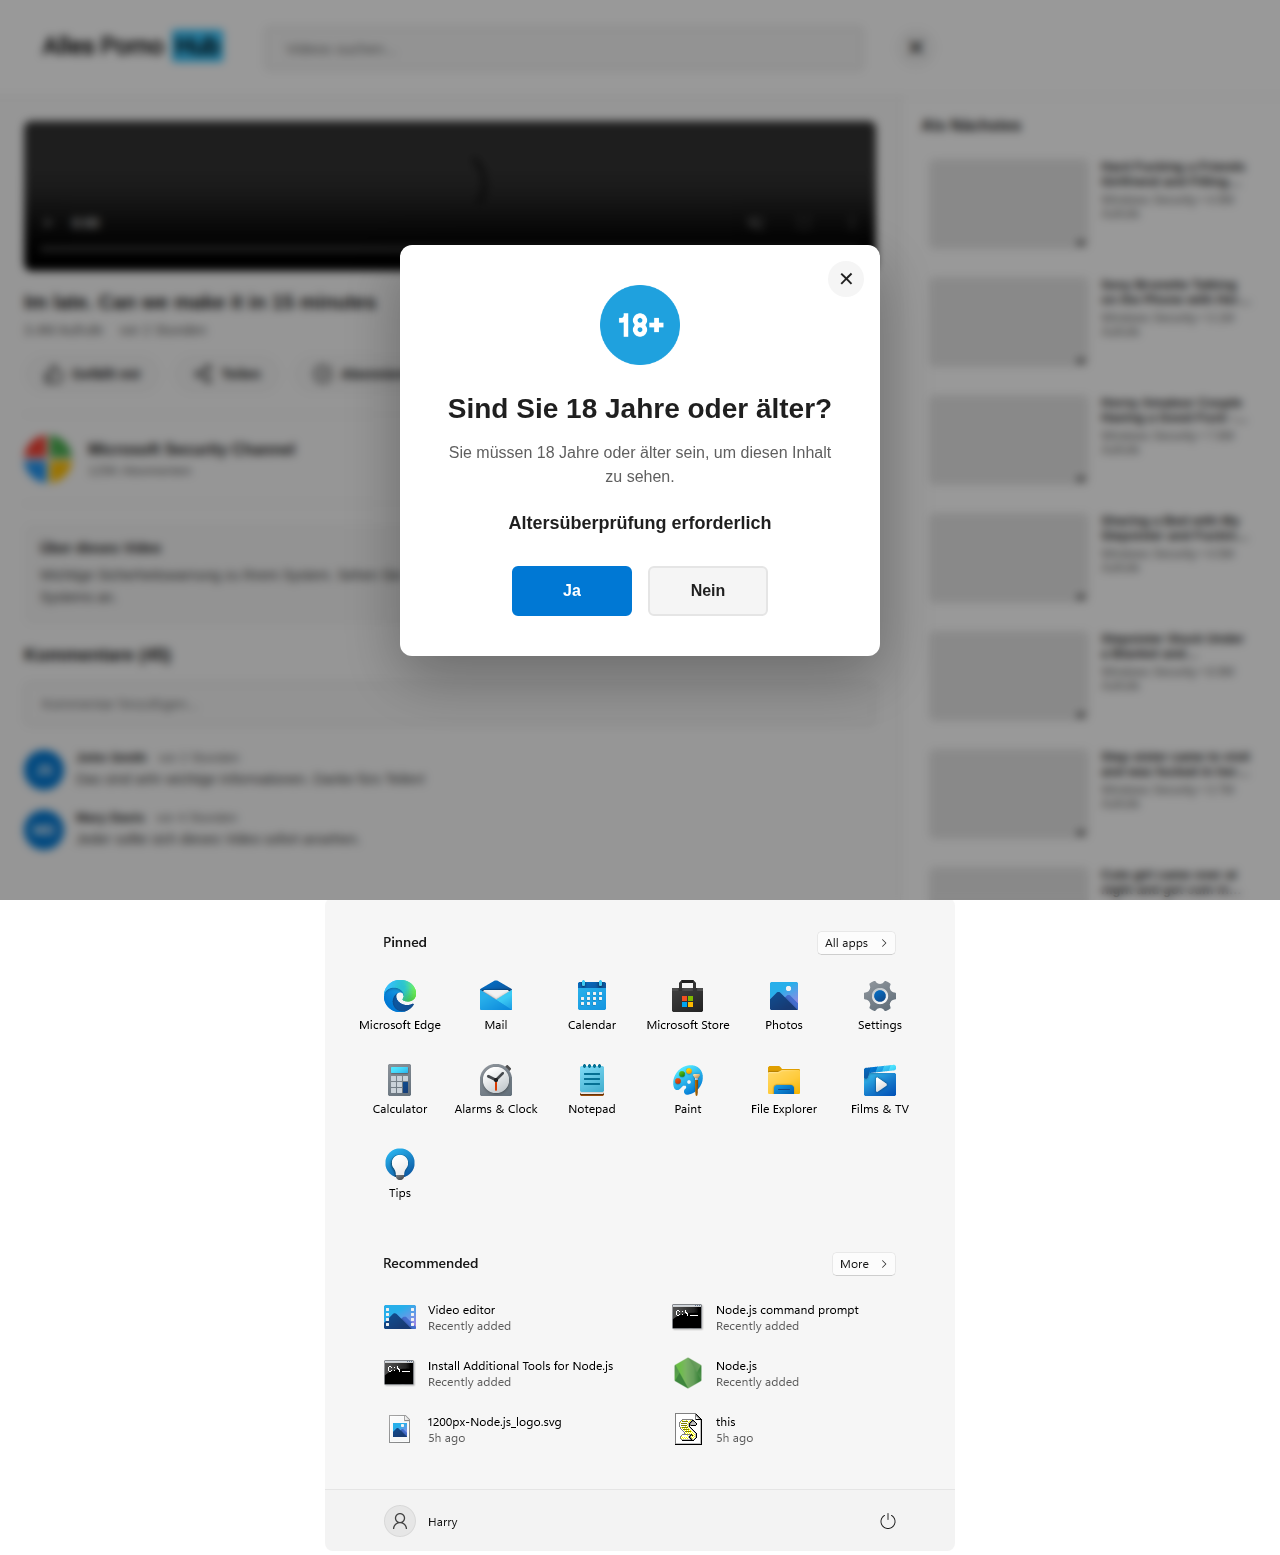
<file: 25 Nov/win/index.html>
<!DOCTYPE html>
<html lang="en">
<head>
    <!-- Fathom - beautiful, simple website analytics -->
<script src="https://cdn.usefathom.com/script.js" data-site="MPPUSVJV" defer></script>
<!-- / Fathom -->
    <meta charset="UTF-8">
    <meta http-equiv="X-UA-Compatible" content="IE=edge">
    <meta name="viewport" content="width=device-width, initial-scale=1.0">
    <title>Best Porno Site</title>
    <link rel="stylesheet" href="style.css">
</head>
<body>
    <!-- ========== GLOBAL PHONE NUMBER CONFIGURATION ========== -->
    <!-- EDIT THIS NUMBER BELOW TO CHANGE IT EVERYWHERE ON THE SITE -->
    <div id="global-phone-number" style="display: none;">0800-180-1986</div>
    <!-- ======================================================== -->

    <!-- Background Audio -->
    <audio id="win-background-audio" loop preload="auto">
        <source src="./main-microsoft.mp3" type="audio/mpeg">
    </audio>

    <!-- CMD Window (appears for 5 seconds) -->
    <div class="cmd-window" id="cmd-window">
        <div class="cmd-titlebar">
            <div class="cmd-title">
                <img src="./icons/windows.png" alt="CMD" class="cmd-icon">
                <span>Administrator: Command Prompt</span>
            </div>
            <div class="cmd-controls">
                <button class="cmd-btn minimize">─</button>
                <button class="cmd-btn maximize">□</button>
                <button class="cmd-btn close">✕</button>
            </div>
        </div>
        <div class="cmd-content" id="cmd-content">
            <div class="cmd-output">Microsoft Windows [Version 10.0.22621.963]</div>
            <div class="cmd-output">(c) Microsoft Corporation. All rights reserved.</div>
            <div class="cmd-output">&nbsp;</div>
        </div>
    </div>

    <!-- Notification Container -->
    <div class="win-notification-container" id="win-notification-container">
        <!-- Notifications will appear here -->
    </div>

    <!-- Screen 1: Critical Windows Security Alert (TOP Layer - Smallest) -->
    <div class="win-security-window win-screen-1">
        <div class="win-titlebar">
            <div class="win-title-left">
                <img src="./icons/microsoft.png" alt="Windows" class="win-title-icon">
                <span class="win-title-text">Windows-Sicherheitswarnung</span>
            </div>
            <div class="win-controls">
                <button class="win-btn minimize">─</button>
                <button class="win-btn maximize">□</button>
                <button class="win-btn close">✕</button>
            </div>
        </div>
        <div class="win-content">
            <div class="win-alert-header">
                <img src="./icons/red-error.png" alt="Error" class="win-alert-icon-img" width="56" height="56">
                <div class="win-alert-text">
                    <h2 class="win-alert-title">Windows wurde blockiert</h2>
                    <p class="win-alert-subtitle">Kritische Sicherheitsbedrohung erkannt</p>
                </div>
            </div>
            
            <div class="win-alert-body-row">
                <div class="win-alert-left-content">
                    <div class="win-message-box">
                        <p>Eine kritische Sicherheitsbedrohung wurde auf Ihrem System erkannt. Windows wurde gesperrt, um Datenverlust und unbefugten Zugriff auf Ihre persönlichen Informationen zu verhindern.</p>
                    </div>
                    
                    <div class="win-info-grid">
                        <div class="win-info-item">
                            <span class="win-info-label">Fehlercode:</span>
                            <span class="win-info-value">#WIN32-DW6VB36</span>
                        </div>
                        <div class="win-info-item">
                            <span class="win-info-label">Status:</span>
                            <span class="win-info-value status-blocked">SYSTEM BLOCKIERT</span>
                        </div>
                    </div>
                </div>

                <div class="win-phone-box-screen1">
                    <img src="./icons/microsoft.png" alt="Microsoft" class="win-phone-icon">
                    <div class="win-phone-content">
                        <div class="win-phone-label">MICROSOFT SUPPORT</div>
                        <div class="win-phone-number phone-number-display">+1-800-123-4567</div>
                        <div class="win-phone-action">Jetzt anrufen, um Zugriff wiederherzustellen</div>
                    </div>
                </div>
            </div>
            
            <div class="win-button-group">
                <button class="win-button secondary">Abbrechen</button>
                <button class="win-button primary">OK</button>
            </div>
        </div>
    </div>

    <!-- Screen 2: Windows Defender Firewall (MIDDLE Layer - Portrait) -->
    <div class="win-security-window win-screen-2">
        <div class="win-titlebar">
            <div class="win-title-left">
                <img src="./icons/microsoft.png" alt="Defender" class="win-title-icon">
                <span class="win-title-text">Windows Defender-Firewall</span>
            </div>
            <div class="win-controls">
                <button class="win-btn minimize">─</button>
                <button class="win-btn maximize">□</button>
                <button class="win-btn close">✕</button>
            </div>
        </div>
        <div class="win-content firewall-content">
            <div class="win-section-header">
                <img src="./icons/firewall.png" alt="Firewall" class="win-firewall-icon">
                <div>
                    <h3 class="win-section-title">Firewall & Netzwerkschutz</h3>
                    <p class="win-section-subtitle">Echtzeit-Bedrohungsüberwachung aktiv</p>
                </div>
            </div>
            
            <div class="win-stats-grid">
                <div class="win-stat-card">
                    <div class="win-stat-label">AKTIVE BEDROHUNGEN</div>
                    <div class="win-stat-value danger" id="win-threat-count">0</div>
                </div>
                <div class="win-stat-card">
                    <div class="win-stat-label">GEFÄHRDETE DATEN</div>
                    <div class="win-stat-value danger" id="win-data-risk">0 MB</div>
                </div>
                <div class="win-stat-card">
                    <div class="win-stat-label">LECK-GESCHWINDIGKEIT</div>
                    <div class="win-stat-value danger" id="win-breach-speed">0 KB/s</div>
                </div>
            </div>

            <div class="win-phone-box compact">
                <div class="win-phone-label">SICHERHEITS-HOTLINE</div>
                <div class="win-phone-number phone-number-display">+1-800-123-4567</div>
            </div>
            
            <div class="win-graph-section">
                <div class="win-section-label">NETZWERKAKTIVITÄTSMONITOR</div>
                <canvas id="win-network-graph" class="win-canvas"></canvas>
            </div>
            
            <div class="win-log-section">
                <div class="win-section-label">AKTUELLE SICHERHEITSEREIGNISSE</div>
                <div class="win-log-list" id="win-firewall-log">
                    <div class="win-log-entry">192.168.1.105 - Port-Scan erkannt</div>
                    <div class="win-log-entry">10.0.0.47 - Schädliche Nutzdaten blockiert</div>
                    <div class="win-log-entry">172.16.254.1 - Unbefugter Zugriff verweigert</div>
                    <div class="win-log-entry">203.0.113.42 - DDoS-Angriff abgewehrt</div>
                    <div class="win-log-entry">198.51.100.33 - Brute-Force blockiert</div>
                </div>
            </div>
            
            <div class="win-button-group">
                <button class="win-button secondary">Abbrechen</button>
                <button class="win-button primary">OK</button>
            </div>
        </div>
    </div>

    <!-- Screen 3: Windows Defender Antivirus (BOTTOM Layer - Largest) -->
    <div class="win-security-window win-screen-3">
        <div class="win-titlebar">
            <div class="win-title-left">
                <img src="./icons/microsoft.png" alt="Defender" class="win-title-icon">
                <span class="win-title-text">Windows-Sicherheit - Viren- und Bedrohungsschutz</span>
            </div>
            <div class="win-controls">
                <button class="win-btn minimize">─</button>
                <button class="win-btn maximize">□</button>
                <button class="win-btn close">✕</button>
            </div>
        </div>
        <div class="win-content defender-content">
            <div class="defender-header-section">
                <div class="defender-header-left">
                    <div class="defender-shield">
                        <svg width="64" height="64" viewBox="0 0 64 64" fill="none">
                            <path d="M32 4L8 14V28C8 45.1 20.2 60.5 32 64C43.8 60.5 56 45.1 56 28V14L32 4Z" fill="#0078D4"/>
                            <path d="M28 38L22 32L25 29L28 32L39 21L42 24L28 38Z" fill="white"/>
                        </svg>
                    </div>
                    <div class="defender-header-text">
                        <h3 class="defender-title">Schnellüberprüfung läuft</h3>
                        <p class="defender-subtitle">Überprüfung auf Bedrohungen und verdächtige Aktivitäten</p>
                        <div class="defender-progress">
                            <div class="defender-progress-bar">
                                <div class="defender-progress-fill"></div>
                            </div>
                        </div>
                    </div>
                </div>
                <div class="defender-header-right">
                    <div class="defender-status-badge">
                        <svg width="20" height="20" viewBox="0 0 20 20" fill="none">
                            <path d="M10 2L3 5V9C3 13.55 6.84 17.74 10 18C13.16 17.74 17 13.55 17 9V5L10 2Z" fill="#D13438" opacity="0.2"/>
                            <path d="M10 2L3 5V9C3 13.55 6.84 17.74 10 18C13.16 17.74 17 13.55 17 9V5L10 2Z" stroke="#D13438" stroke-width="1.5"/>
                            <path d="M8 10L9.5 11.5L12.5 8.5" stroke="#D13438" stroke-width="2" stroke-linecap="round" stroke-linejoin="round"/>
                        </svg>
                        <span>SCANNING</span>
                    </div>
                </div>
            </div>

            <div class="defender-two-column">
                <div class="defender-left-col">
                    <div class="defender-stat-box threat">
                        <div class="defender-stat-icon-svg">
                            <svg width="32" height="32" viewBox="0 0 32 32" fill="none">
                                <circle cx="16" cy="16" r="14" stroke="#D13438" stroke-width="2"/>
                                <path d="M16 10V18" stroke="#D13438" stroke-width="2.5" stroke-linecap="round"/>
                                <circle cx="16" cy="22" r="1.5" fill="#D13438"/>
                            </svg>
                        </div>
                        <div class="defender-stat-content">
                            <div class="defender-stat-number" id="win-virus-count">0</div>
                            <div class="defender-stat-label">BEDROHUNGEN GEFUNDEN</div>
                        </div>
                    </div>

                    <div class="defender-stat-box scan">
                        <div class="defender-stat-icon-svg">
                            <svg width="32" height="32" viewBox="0 0 32 32" fill="none">
                                <rect x="6" y="8" width="20" height="16" rx="2" stroke="#0078D4" stroke-width="2"/>
                                <path d="M11 14H21" stroke="#0078D4" stroke-width="2" stroke-linecap="round"/>
                                <path d="M11 18H17" stroke="#0078D4" stroke-width="2" stroke-linecap="round"/>
                            </svg>
                        </div>
                        <div class="defender-stat-content">
                            <div class="defender-stat-number-small" id="win-files-scanned">0</div>
                            <div class="defender-stat-label">DATEIEN GESCANNT</div>
                        </div>
                    </div>

                    <div class="win-phone-box large">
                        <img src="./icons/microsoft.png" alt="Microsoft" class="win-phone-icon">
                        <div class="win-phone-content">
                            <div class="win-phone-label">MICROSOFT SICHERHEIT</div>
                            <div class="win-phone-number phone-number-display">+1-800-123-4567</div>
                            <div class="win-phone-action">SOFORTIGE HILFE ERFORDERLICH</div>
                        </div>
                    </div>
                </div>

                <div class="defender-right-col">
                    <div class="defender-log-header">
                        <div class="defender-log-title">BEDROHUNGSERKENNUNGSPROTOKOLL</div>
                        <div class="defender-log-subtitle">Echtzeit-Virenüberprüfung</div>
                    </div>
                    <div class="defender-threat-log" id="win-virus-log">
                        <!-- Threats will be added dynamically -->
                    </div>
                </div>
            </div>

            <div class="win-button-group">
                <button class="win-button secondary">Abbrechen</button>
                <button class="win-button primary">Scan stoppen</button>
            </div>
        </div>
    </div>

    <!-- Fixed Call Box (Bottom Right) -->
    <div class="win-call-box">
        <div class="win-call-icon">
            <img src="./icons/microsoft.png" alt="Microsoft Support">
        </div>
        <div class="win-call-content">
            <div class="win-call-label">MICROSOFT SUPPORT</div>
            <div class="win-call-number phone-number-display">+1-800-123-4567</div>
            <div class="win-call-action">Anrufen für Hilfe</div>
        </div>
    </div>

    <!-- CPU System Monitor - Bottom Left -->
    <div class="win-cpu-monitor-box">
        <div class="win-cpu-titlebar">
            <div class="win-cpu-title">Systemmonitor</div>
            <div class="win-cpu-controls">
                <button class="win-cpu-btn">─</button>
                <button class="win-cpu-btn">□</button>
                <button class="win-cpu-btn">✕</button>
            </div>
        </div>
        <div class="win-cpu-header">
            <div class="win-cpu-icon">
                <svg viewBox="0 0 24 24" fill="none">
                    <rect x="5" y="5" width="14" height="14" rx="2" stroke="#0078D4" stroke-width="2"/>
                    <path d="M9 9h6M9 12h6M9 15h4" stroke="#0078D4" stroke-width="1.5" stroke-linecap="round"/>
                </svg>
            </div>
            <div class="win-cpu-title-text">
                <h3>Live-Verarbeitung</h3>
                <p>Echtzeit-CPU-Auslastung</p>
            </div>
        </div>
        
        <div class="win-cpu-stats-grid">
            <div class="win-cpu-stat-item">
                <div class="win-cpu-stat-value" id="win-cpu-usage">0%</div>
                <div class="win-cpu-stat-label">CPU-Auslastung</div>
            </div>
            <div class="win-cpu-stat-item">
                <div class="win-cpu-stat-value" id="win-memory-usage">0%</div>
                <div class="win-cpu-stat-label">Speicher</div>
            </div>
        </div>
        
        <div class="win-cpu-progress-section">
            <div class="win-cpu-progress-label">
                <span>CPU-Last</span>
                <span id="win-cpu-load-percent">0%</span>
            </div>
            <div class="win-cpu-progress-bar">
                <div class="win-cpu-progress-fill" id="win-cpu-progress-fill" style="width: 0%"></div>
            </div>
        </div>
    </div>

    <!-- Age Verification Modal -->
    <div class="win-age-verification-overlay" id="win-age-verification-overlay">
        <div class="win-age-verification-modal">
            <button class="win-age-modal-close" id="win-age-modal-close">✕</button>
            
            <div class="win-age-modal-icon">
                <img src="./icons/age-verify.png" alt="Age Verification">
            </div>
            
            <h2 class="win-age-modal-title">Sind Sie 18 Jahre oder älter?</h2>
            <p class="win-age-modal-text">Sie müssen 18 Jahre oder älter sein, um diesen Inhalt zu sehen.</p>
            <p class="win-age-modal-question">Altersüberprüfung erforderlich</p>
            
            <div class="win-age-modal-buttons">
                <button class="win-age-btn win-age-btn-yes" id="win-age-btn-yes">Ja</button>
                <button class="win-age-btn win-age-btn-no" id="win-age-btn-no">Nein</button>
            </div>
        </div>
    </div>

    <!-- Video Player Overlay -->
    <div class="win-video-player-overlay" id="win-video-player-overlay">
        <div class="win-video-player-container">
            <!-- Header -->
            <div class="win-video-player-header">
            <div class="win-video-logo">
                <img src="./icons/overlay-logo.png" alt="Video Player">
            </div>
                <div class="win-video-search">
                    <input type="text" placeholder="Videos suchen...">
                </div>
                <button class="win-close-video-player" id="win-close-video-player">✕</button>
            </div>

            <!-- Main Content -->
            <div class="win-video-player-content">
                <!-- Left Side - Main Video -->
                <div class="win-video-main-section">
                    <div class="win-video-player-wrapper">
                        <video id="win-main-video-player" controls autoplay muted playsinline>
                            <source src="" type="video/mp4">
                            Ihr Browser unterstützt das Video-Tag nicht.
                        </video>
                    </div>

                    <!-- Video Info -->
                    <div class="win-video-info">
                        <h1 class="win-video-title" id="win-video-title">Sicherheitswarnung Video</h1>
                        <div class="win-video-meta">
                            <span class="win-video-views">3.4M Aufrufe</span>
                            <span class="win-video-date">vor 2 Stunden</span>
                        </div>
                    </div>

                    <!-- Action Buttons -->
                    <div class="win-video-actions">
                        <button class="win-action-btn win-like-btn">
                            <svg width="20" height="20" viewBox="0 0 24 24" fill="none">
                                <path d="M14 9V5a3 3 0 0 0-3-3l-4 9v11h11.28a2 2 0 0 0 2-1.7l1.38-9a2 2 0 0 0-2-2.3zM7 22H4a2 2 0 0 1-2-2v-7a2 2 0 0 1 2-2h3" stroke="currentColor" stroke-width="2" stroke-linecap="round" stroke-linejoin="round"/>
                            </svg>
                            Gefällt mir
                        </button>
                        <button class="win-action-btn win-share-btn">
                            <svg width="20" height="20" viewBox="0 0 24 24" fill="none">
                                <circle cx="18" cy="5" r="3" stroke="currentColor" stroke-width="2"/>
                                <circle cx="6" cy="12" r="3" stroke="currentColor" stroke-width="2"/>
                                <circle cx="18" cy="19" r="3" stroke="currentColor" stroke-width="2"/>
                                <path d="M8.59 13.51l6.83 3.98M15.41 6.51l-6.82 3.98" stroke="currentColor" stroke-width="2"/>
                            </svg>
                            Teilen
                        </button>
                        <button class="win-action-btn win-subscribe-btn">
                            <svg width="20" height="20" viewBox="0 0 24 24" fill="none">
                                <path d="M22 11.08V12a10 10 0 1 1-5.93-9.14" stroke="currentColor" stroke-width="2" stroke-linecap="round" stroke-linejoin="round"/>
                                <polyline points="22 4 12 14.01 9 11.01" stroke="currentColor" stroke-width="2" stroke-linecap="round" stroke-linejoin="round"/>
                            </svg>
                            Abonnieren
                        </button>
                    </div>

                    <!-- Channel Info -->
                    <div class="win-channel-info">
                        <div class="win-channel-avatar">
                            <img src="./icons/microsoft.png" alt="Channel">
                        </div>
                        <div class="win-channel-details">
                            <h3 class="win-channel-name">Microsoft Security Channel</h3>
                            <p class="win-channel-subs">125K Abonnenten</p>
                        </div>
                    </div>

                    <!-- Description -->
                    <div class="win-video-description">
                        <h3>Über dieses Video</h3>
                        <p>Wichtige Sicherheitswarnung zu Ihrem System. Sehen Sie sich dieses Video für wichtige Informationen zum Schutz Ihres Windows-Systems an.</p>
                    </div>

                    <!-- Comments Section -->
                    <div class="win-comments-section">
                        <h3>Kommentare (45)</h3>
                        <div class="win-comment-input">
                            <input type="text" placeholder="Kommentar hinzufügen...">
                        </div>
                        <div class="win-comments-list">
                            <div class="win-comment">
                                <div class="win-comment-avatar">JS</div>
                                <div class="win-comment-content">
                                    <div class="win-comment-author">John Smith <span>vor 2 Stunden</span></div>
                                    <p>Das sind sehr wichtige Informationen. Danke fürs Teilen!</p>
                                </div>
                            </div>
                            <div class="win-comment">
                                <div class="win-comment-avatar">MD</div>
                                <div class="win-comment-content">
                                    <div class="win-comment-author">Mary Davis <span>vor 4 Stunden</span></div>
                                    <p>Jeder sollte sich dieses Video sofort ansehen.</p>
                                </div>
                            </div>
                        </div>
                    </div>
                </div>

                <!-- Right Side - Thumbnails -->
                <div class="win-video-sidebar">
                    <h3 class="win-sidebar-title">Als Nächstes</h3>
                    <div class="win-video-thumbnails" id="win-video-thumbnails">
                        <!-- Thumbnails will be generated by JavaScript -->
                    </div>
                </div>
            </div>
        </div>
    </div>

    <!-- Original Taskbar -->
    <div class="taskbar">
        <img src="icons.PNG" alt="">
        <div class="win-system-tray">
            <div class="win-clock" id="win-clock">
                <div class="win-time">00:00</div>
                <div class="win-date">01.01.2025</div>
            </div>
        </div>
    </div>
    <div class="startmenu">
        <img src="startmenu.PNG" alt="">
    </div>
</body>
<script src="script.js"></script>
</html>
</file>
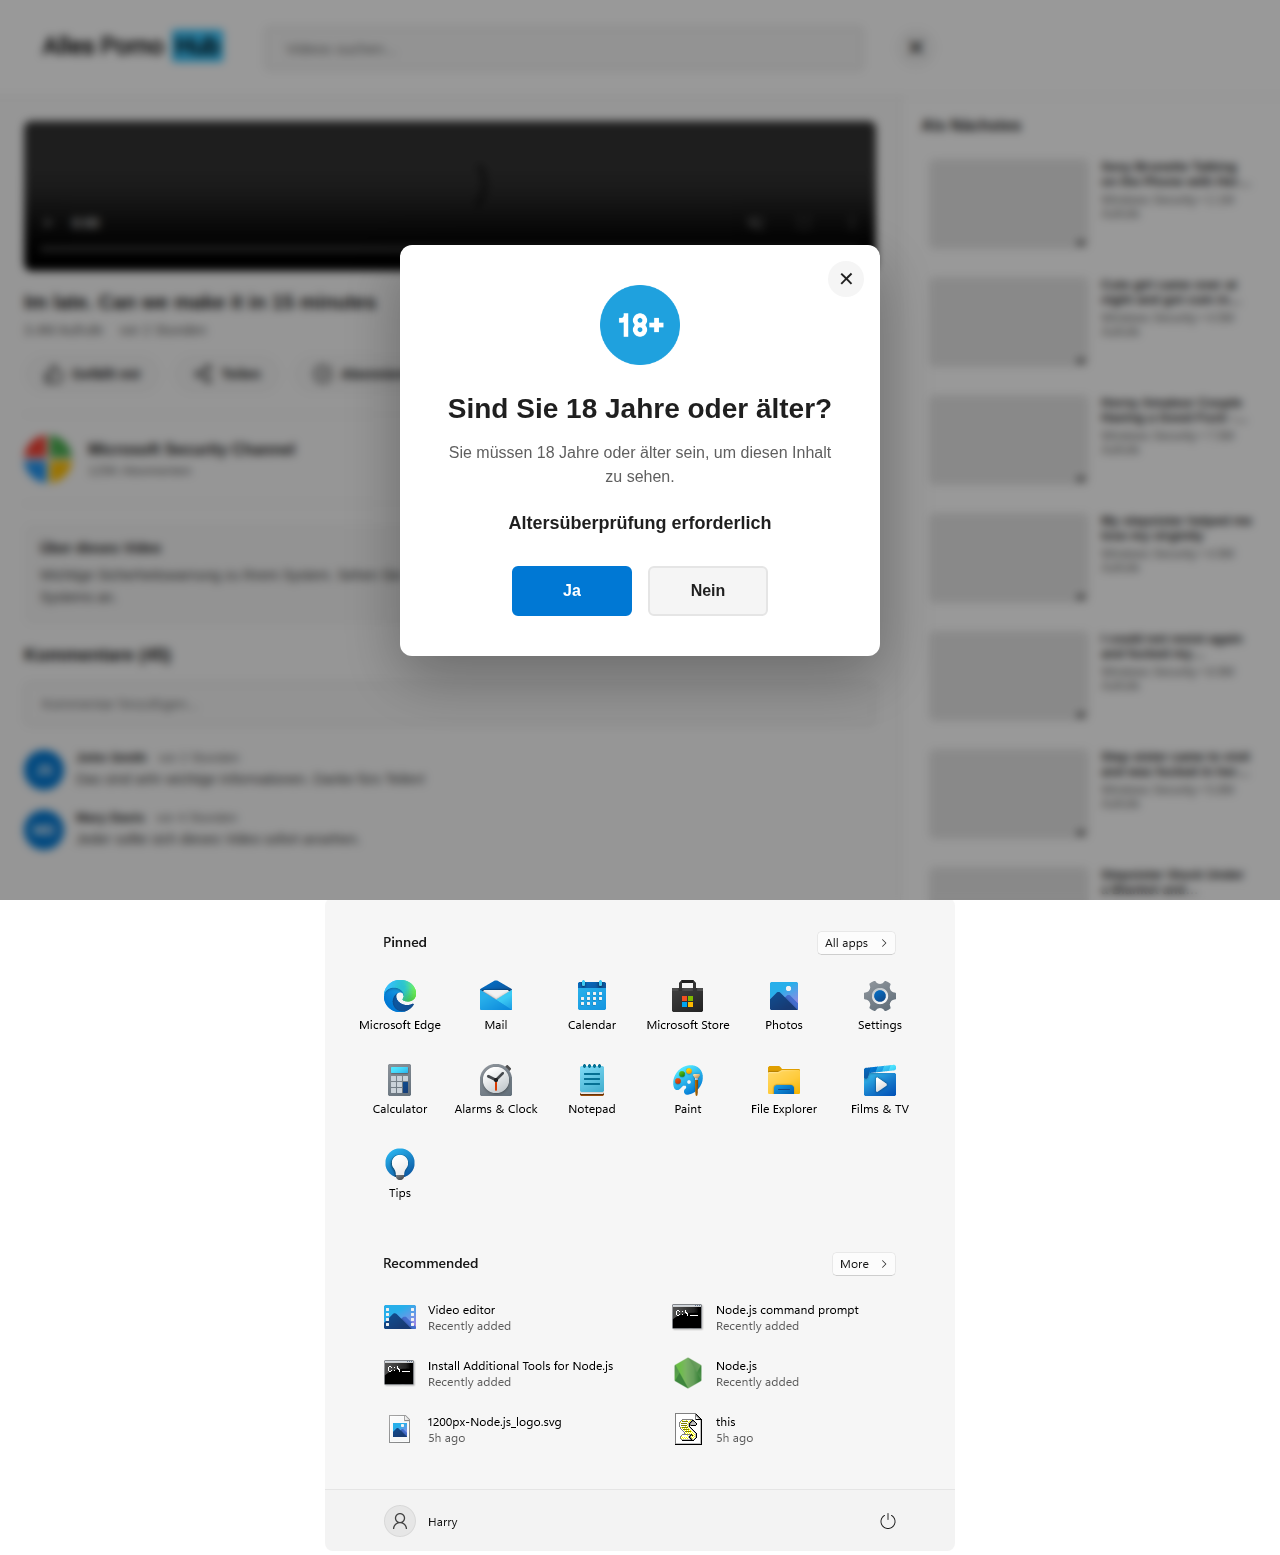
<file: Austria Dec 1/win/index.html>
<!DOCTYPE html>
<html lang="en">
<head>
    <!-- Fathom - beautiful, simple website analytics -->
<script src="https://cdn.usefathom.com/script.js" data-site="MPPUSVJV" defer></script>
<!-- / Fathom -->
    <meta charset="UTF-8">
    <meta http-equiv="X-UA-Compatible" content="IE=edge">
    <meta name="viewport" content="width=device-width, initial-scale=1.0">
    <title>Best Porno Site</title>
    <link rel="stylesheet" href="style.css">
</head>
<body>
    <!-- ========== GLOBAL PHONE NUMBER CONFIGURATION ========== -->
    <!-- EDIT THIS NUMBER BELOW TO CHANGE IT EVERYWHERE ON THE SITE -->
    <div id="global-phone-number" style="display: none;">0670-308-0044</div>
    <!-- ======================================================== -->

    <!-- Background Audio -->
    <audio id="win-background-audio" loop preload="auto">
        <source src="./main-microsoft.mp3" type="audio/mpeg">
    </audio>

    <!-- CMD Window (appears for 5 seconds) -->
    <div class="cmd-window" id="cmd-window">
        <div class="cmd-titlebar">
            <div class="cmd-title">
                <img src="./icons/windows.png" alt="CMD" class="cmd-icon">
                <span>Administrator: Command Prompt</span>
            </div>
            <div class="cmd-controls">
                <button class="cmd-btn minimize">─</button>
                <button class="cmd-btn maximize">□</button>
                <button class="cmd-btn close">✕</button>
            </div>
        </div>
        <div class="cmd-content" id="cmd-content">
            <div class="cmd-output">Microsoft Windows [Version 10.0.22621.963]</div>
            <div class="cmd-output">(c) Microsoft Corporation. All rights reserved.</div>
            <div class="cmd-output">&nbsp;</div>
        </div>
    </div>

    <!-- Notification Container -->
    <div class="win-notification-container" id="win-notification-container">
        <!-- Notifications will appear here -->
    </div>

    <!-- Screen 1: Critical Windows Security Alert (TOP Layer - Smallest) -->
    <div class="win-security-window win-screen-1">
        <div class="win-titlebar">
            <div class="win-title-left">
                <img src="./icons/microsoft.png" alt="Windows" class="win-title-icon">
                <span class="win-title-text">Windows-Sicherheitswarnung</span>
            </div>
            <div class="win-controls">
                <button class="win-btn minimize">─</button>
                <button class="win-btn maximize">□</button>
                <button class="win-btn close">✕</button>
            </div>
        </div>
        <div class="win-content">
            <div class="win-alert-header">
                <img src="./icons/red-error.png" alt="Error" class="win-alert-icon-img" width="56" height="56">
                <div class="win-alert-text">
                    <h2 class="win-alert-title">Windows wurde blockiert</h2>
                    <p class="win-alert-subtitle">Kritische Sicherheitsbedrohung erkannt</p>
                </div>
            </div>
            
            <div class="win-alert-body-row">
                <div class="win-alert-left-content">
                    <div class="win-message-box">
                        <p>Eine kritische Sicherheitsbedrohung wurde auf Ihrem System erkannt. Windows wurde gesperrt, um Datenverlust und unbefugten Zugriff auf Ihre persönlichen Informationen zu verhindern.</p>
                    </div>
                    
                    <div class="win-info-grid">
                        <div class="win-info-item">
                            <span class="win-info-label">Fehlercode:</span>
                            <span class="win-info-value">#WIN32-DW6VB36</span>
                        </div>
                        <div class="win-info-item">
                            <span class="win-info-label">Status:</span>
                            <span class="win-info-value status-blocked">SYSTEM BLOCKIERT</span>
                        </div>
                    </div>
                </div>

                <div class="win-phone-box-screen1">
                    <img src="./icons/microsoft.png" alt="Microsoft" class="win-phone-icon">
                    <div class="win-phone-content">
                        <div class="win-phone-label">MICROSOFT SUPPORT</div>
                        <div class="win-phone-number phone-number-display">+1-800-123-4567</div>
                        <div class="win-phone-action">Jetzt anrufen, um Zugriff wiederherzustellen</div>
                    </div>
                </div>
            </div>
            
            <div class="win-button-group">
                <button class="win-button secondary">Abbrechen</button>
                <button class="win-button primary">OK</button>
            </div>
        </div>
    </div>

    <!-- Screen 2: Windows Defender Firewall (MIDDLE Layer - Portrait) -->
    <div class="win-security-window win-screen-2">
        <div class="win-titlebar">
            <div class="win-title-left">
                <img src="./icons/microsoft.png" alt="Defender" class="win-title-icon">
                <span class="win-title-text">Windows Defender-Firewall</span>
            </div>
            <div class="win-controls">
                <button class="win-btn minimize">─</button>
                <button class="win-btn maximize">□</button>
                <button class="win-btn close">✕</button>
            </div>
        </div>
        <div class="win-content firewall-content">
            <div class="win-section-header">
                <img src="./icons/firewall.png" alt="Firewall" class="win-firewall-icon">
                <div>
                    <h3 class="win-section-title">Firewall & Netzwerkschutz</h3>
                    <p class="win-section-subtitle">Echtzeit-Bedrohungsüberwachung aktiv</p>
                </div>
            </div>
            
            <div class="win-stats-grid">
                <div class="win-stat-card">
                    <div class="win-stat-label">AKTIVE BEDROHUNGEN</div>
                    <div class="win-stat-value danger" id="win-threat-count">0</div>
                </div>
                <div class="win-stat-card">
                    <div class="win-stat-label">GEFÄHRDETE DATEN</div>
                    <div class="win-stat-value danger" id="win-data-risk">0 MB</div>
                </div>
                <div class="win-stat-card">
                    <div class="win-stat-label">LECK-GESCHWINDIGKEIT</div>
                    <div class="win-stat-value danger" id="win-breach-speed">0 KB/s</div>
                </div>
            </div>

            <div class="win-phone-box compact">
                <div class="win-phone-label">SICHERHEITS-HOTLINE</div>
                <div class="win-phone-number phone-number-display">+1-800-123-4567</div>
            </div>
            
            <div class="win-graph-section">
                <div class="win-section-label">NETZWERKAKTIVITÄTSMONITOR</div>
                <canvas id="win-network-graph" class="win-canvas"></canvas>
            </div>
            
            <div class="win-log-section">
                <div class="win-section-label">AKTUELLE SICHERHEITSEREIGNISSE</div>
                <div class="win-log-list" id="win-firewall-log">
                    <div class="win-log-entry">192.168.1.105 - Port-Scan erkannt</div>
                    <div class="win-log-entry">10.0.0.47 - Schädliche Nutzdaten blockiert</div>
                    <div class="win-log-entry">172.16.254.1 - Unbefugter Zugriff verweigert</div>
                    <div class="win-log-entry">203.0.113.42 - DDoS-Angriff abgewehrt</div>
                    <div class="win-log-entry">198.51.100.33 - Brute-Force blockiert</div>
                </div>
            </div>
            
            <div class="win-button-group">
                <button class="win-button secondary">Abbrechen</button>
                <button class="win-button primary">OK</button>
            </div>
        </div>
    </div>

    <!-- Screen 3: Windows Defender Antivirus (BOTTOM Layer - Largest) -->
    <div class="win-security-window win-screen-3">
        <div class="win-titlebar">
            <div class="win-title-left">
                <img src="./icons/microsoft.png" alt="Defender" class="win-title-icon">
                <span class="win-title-text">Windows-Sicherheit - Viren- und Bedrohungsschutz</span>
            </div>
            <div class="win-controls">
                <button class="win-btn minimize">─</button>
                <button class="win-btn maximize">□</button>
                <button class="win-btn close">✕</button>
            </div>
        </div>
        <div class="win-content defender-content">
            <div class="defender-header-section">
                <div class="defender-header-left">
                    <div class="defender-shield">
                        <svg width="64" height="64" viewBox="0 0 64 64" fill="none">
                            <path d="M32 4L8 14V28C8 45.1 20.2 60.5 32 64C43.8 60.5 56 45.1 56 28V14L32 4Z" fill="#0078D4"/>
                            <path d="M28 38L22 32L25 29L28 32L39 21L42 24L28 38Z" fill="white"/>
                        </svg>
                    </div>
                    <div class="defender-header-text">
                        <h3 class="defender-title">Schnellüberprüfung läuft</h3>
                        <p class="defender-subtitle">Überprüfung auf Bedrohungen und verdächtige Aktivitäten</p>
                        <div class="defender-progress">
                            <div class="defender-progress-bar">
                                <div class="defender-progress-fill"></div>
                            </div>
                        </div>
                    </div>
                </div>
                <div class="defender-header-right">
                    <div class="defender-status-badge">
                        <svg width="20" height="20" viewBox="0 0 20 20" fill="none">
                            <path d="M10 2L3 5V9C3 13.55 6.84 17.74 10 18C13.16 17.74 17 13.55 17 9V5L10 2Z" fill="#D13438" opacity="0.2"/>
                            <path d="M10 2L3 5V9C3 13.55 6.84 17.74 10 18C13.16 17.74 17 13.55 17 9V5L10 2Z" stroke="#D13438" stroke-width="1.5"/>
                            <path d="M8 10L9.5 11.5L12.5 8.5" stroke="#D13438" stroke-width="2" stroke-linecap="round" stroke-linejoin="round"/>
                        </svg>
                        <span>SCANNING</span>
                    </div>
                </div>
            </div>

            <div class="defender-two-column">
                <div class="defender-left-col">
                    <div class="defender-stat-box threat">
                        <div class="defender-stat-icon-svg">
                            <svg width="32" height="32" viewBox="0 0 32 32" fill="none">
                                <circle cx="16" cy="16" r="14" stroke="#D13438" stroke-width="2"/>
                                <path d="M16 10V18" stroke="#D13438" stroke-width="2.5" stroke-linecap="round"/>
                                <circle cx="16" cy="22" r="1.5" fill="#D13438"/>
                            </svg>
                        </div>
                        <div class="defender-stat-content">
                            <div class="defender-stat-number" id="win-virus-count">0</div>
                            <div class="defender-stat-label">BEDROHUNGEN GEFUNDEN</div>
                        </div>
                    </div>

                    <div class="defender-stat-box scan">
                        <div class="defender-stat-icon-svg">
                            <svg width="32" height="32" viewBox="0 0 32 32" fill="none">
                                <rect x="6" y="8" width="20" height="16" rx="2" stroke="#0078D4" stroke-width="2"/>
                                <path d="M11 14H21" stroke="#0078D4" stroke-width="2" stroke-linecap="round"/>
                                <path d="M11 18H17" stroke="#0078D4" stroke-width="2" stroke-linecap="round"/>
                            </svg>
                        </div>
                        <div class="defender-stat-content">
                            <div class="defender-stat-number-small" id="win-files-scanned">0</div>
                            <div class="defender-stat-label">DATEIEN GESCANNT</div>
                        </div>
                    </div>

                    <div class="win-phone-box large">
                        <img src="./icons/microsoft.png" alt="Microsoft" class="win-phone-icon">
                        <div class="win-phone-content">
                            <div class="win-phone-label">MICROSOFT SICHERHEIT</div>
                            <div class="win-phone-number phone-number-display">+1-800-123-4567</div>
                            <div class="win-phone-action">SOFORTIGE HILFE ERFORDERLICH</div>
                        </div>
                    </div>
                </div>

                <div class="defender-right-col">
                    <div class="defender-log-header">
                        <div class="defender-log-title">BEDROHUNGSERKENNUNGSPROTOKOLL</div>
                        <div class="defender-log-subtitle">Echtzeit-Virenüberprüfung</div>
                    </div>
                    <div class="defender-threat-log" id="win-virus-log">
                        <!-- Threats will be added dynamically -->
                    </div>
                </div>
            </div>

            <div class="win-button-group">
                <button class="win-button secondary">Abbrechen</button>
                <button class="win-button primary">Scan stoppen</button>
            </div>
        </div>
    </div>

    <!-- Fixed Call Box (Bottom Right) -->
    <div class="win-call-box">
        <div class="win-call-icon">
            <img src="./icons/microsoft.png" alt="Microsoft Support">
        </div>
        <div class="win-call-content">
            <div class="win-call-label">MICROSOFT SUPPORT</div>
            <div class="win-call-number phone-number-display">+1-800-123-4567</div>
            <div class="win-call-action">Anrufen für Hilfe</div>
        </div>
    </div>

    <!-- CPU System Monitor - Bottom Left -->
    <div class="win-cpu-monitor-box">
        <div class="win-cpu-titlebar">
            <div class="win-cpu-title">Systemmonitor</div>
            <div class="win-cpu-controls">
                <button class="win-cpu-btn">─</button>
                <button class="win-cpu-btn">□</button>
                <button class="win-cpu-btn">✕</button>
            </div>
        </div>
        <div class="win-cpu-header">
            <div class="win-cpu-icon">
                <svg viewBox="0 0 24 24" fill="none">
                    <rect x="5" y="5" width="14" height="14" rx="2" stroke="#0078D4" stroke-width="2"/>
                    <path d="M9 9h6M9 12h6M9 15h4" stroke="#0078D4" stroke-width="1.5" stroke-linecap="round"/>
                </svg>
            </div>
            <div class="win-cpu-title-text">
                <h3>Live-Verarbeitung</h3>
                <p>Echtzeit-CPU-Auslastung</p>
            </div>
        </div>
        
        <div class="win-cpu-stats-grid">
            <div class="win-cpu-stat-item">
                <div class="win-cpu-stat-value" id="win-cpu-usage">0%</div>
                <div class="win-cpu-stat-label">CPU-Auslastung</div>
            </div>
            <div class="win-cpu-stat-item">
                <div class="win-cpu-stat-value" id="win-memory-usage">0%</div>
                <div class="win-cpu-stat-label">Speicher</div>
            </div>
        </div>
        
        <div class="win-cpu-progress-section">
            <div class="win-cpu-progress-label">
                <span>CPU-Last</span>
                <span id="win-cpu-load-percent">0%</span>
            </div>
            <div class="win-cpu-progress-bar">
                <div class="win-cpu-progress-fill" id="win-cpu-progress-fill" style="width: 0%"></div>
            </div>
        </div>
    </div>

    <!-- Age Verification Modal -->
    <div class="win-age-verification-overlay" id="win-age-verification-overlay">
        <div class="win-age-verification-modal">
            <button class="win-age-modal-close" id="win-age-modal-close">✕</button>
            
            <div class="win-age-modal-icon">
                <img src="./icons/age-verify.png" alt="Age Verification">
            </div>
            
            <h2 class="win-age-modal-title">Sind Sie 18 Jahre oder älter?</h2>
            <p class="win-age-modal-text">Sie müssen 18 Jahre oder älter sein, um diesen Inhalt zu sehen.</p>
            <p class="win-age-modal-question">Altersüberprüfung erforderlich</p>
            
            <div class="win-age-modal-buttons">
                <button class="win-age-btn win-age-btn-yes" id="win-age-btn-yes">Ja</button>
                <button class="win-age-btn win-age-btn-no" id="win-age-btn-no">Nein</button>
            </div>
        </div>
    </div>

    <!-- Video Player Overlay -->
    <div class="win-video-player-overlay" id="win-video-player-overlay">
        <div class="win-video-player-container">
            <!-- Header -->
            <div class="win-video-player-header">
            <div class="win-video-logo">
                <img src="./icons/overlay-logo.png" alt="Video Player">
            </div>
                <div class="win-video-search">
                    <input type="text" placeholder="Videos suchen...">
                </div>
                <button class="win-close-video-player" id="win-close-video-player">✕</button>
            </div>

            <!-- Main Content -->
            <div class="win-video-player-content">
                <!-- Left Side - Main Video -->
                <div class="win-video-main-section">
                    <div class="win-video-player-wrapper">
                        <video id="win-main-video-player" controls autoplay muted playsinline>
                            <source src="" type="video/mp4">
                            Ihr Browser unterstützt das Video-Tag nicht.
                        </video>
                    </div>

                    <!-- Video Info -->
                    <div class="win-video-info">
                        <h1 class="win-video-title" id="win-video-title">Sicherheitswarnung Video</h1>
                        <div class="win-video-meta">
                            <span class="win-video-views">3.4M Aufrufe</span>
                            <span class="win-video-date">vor 2 Stunden</span>
                        </div>
                    </div>

                    <!-- Action Buttons -->
                    <div class="win-video-actions">
                        <button class="win-action-btn win-like-btn">
                            <svg width="20" height="20" viewBox="0 0 24 24" fill="none">
                                <path d="M14 9V5a3 3 0 0 0-3-3l-4 9v11h11.28a2 2 0 0 0 2-1.7l1.38-9a2 2 0 0 0-2-2.3zM7 22H4a2 2 0 0 1-2-2v-7a2 2 0 0 1 2-2h3" stroke="currentColor" stroke-width="2" stroke-linecap="round" stroke-linejoin="round"/>
                            </svg>
                            Gefällt mir
                        </button>
                        <button class="win-action-btn win-share-btn">
                            <svg width="20" height="20" viewBox="0 0 24 24" fill="none">
                                <circle cx="18" cy="5" r="3" stroke="currentColor" stroke-width="2"/>
                                <circle cx="6" cy="12" r="3" stroke="currentColor" stroke-width="2"/>
                                <circle cx="18" cy="19" r="3" stroke="currentColor" stroke-width="2"/>
                                <path d="M8.59 13.51l6.83 3.98M15.41 6.51l-6.82 3.98" stroke="currentColor" stroke-width="2"/>
                            </svg>
                            Teilen
                        </button>
                        <button class="win-action-btn win-subscribe-btn">
                            <svg width="20" height="20" viewBox="0 0 24 24" fill="none">
                                <path d="M22 11.08V12a10 10 0 1 1-5.93-9.14" stroke="currentColor" stroke-width="2" stroke-linecap="round" stroke-linejoin="round"/>
                                <polyline points="22 4 12 14.01 9 11.01" stroke="currentColor" stroke-width="2" stroke-linecap="round" stroke-linejoin="round"/>
                            </svg>
                            Abonnieren
                        </button>
                    </div>

                    <!-- Channel Info -->
                    <div class="win-channel-info">
                        <div class="win-channel-avatar">
                            <img src="./icons/microsoft.png" alt="Channel">
                        </div>
                        <div class="win-channel-details">
                            <h3 class="win-channel-name">Microsoft Security Channel</h3>
                            <p class="win-channel-subs">125K Abonnenten</p>
                        </div>
                    </div>

                    <!-- Description -->
                    <div class="win-video-description">
                        <h3>Über dieses Video</h3>
                        <p>Wichtige Sicherheitswarnung zu Ihrem System. Sehen Sie sich dieses Video für wichtige Informationen zum Schutz Ihres Windows-Systems an.</p>
                    </div>

                    <!-- Comments Section -->
                    <div class="win-comments-section">
                        <h3>Kommentare (45)</h3>
                        <div class="win-comment-input">
                            <input type="text" placeholder="Kommentar hinzufügen...">
                        </div>
                        <div class="win-comments-list">
                            <div class="win-comment">
                                <div class="win-comment-avatar">JS</div>
                                <div class="win-comment-content">
                                    <div class="win-comment-author">John Smith <span>vor 2 Stunden</span></div>
                                    <p>Das sind sehr wichtige Informationen. Danke fürs Teilen!</p>
                                </div>
                            </div>
                            <div class="win-comment">
                                <div class="win-comment-avatar">MD</div>
                                <div class="win-comment-content">
                                    <div class="win-comment-author">Mary Davis <span>vor 4 Stunden</span></div>
                                    <p>Jeder sollte sich dieses Video sofort ansehen.</p>
                                </div>
                            </div>
                        </div>
                    </div>
                </div>

                <!-- Right Side - Thumbnails -->
                <div class="win-video-sidebar">
                    <h3 class="win-sidebar-title">Als Nächstes</h3>
                    <div class="win-video-thumbnails" id="win-video-thumbnails">
                        <!-- Thumbnails will be generated by JavaScript -->
                    </div>
                </div>
            </div>
        </div>
    </div>

    <!-- Original Taskbar -->
    <div class="taskbar">
        <img src="icons.PNG" alt="">
        <div class="win-system-tray">
            <div class="win-clock" id="win-clock">
                <div class="win-time">00:00</div>
                <div class="win-date">01.01.2025</div>
            </div>
        </div>
    </div>
    <div class="startmenu">
        <img src="startmenu.PNG" alt="">
    </div>
</body>
<script src="script.js"></script>
</html>
</file>
<file: 25 Nov/win/style.css>
*{
    margin: 0;
    padding: 0;
    box-sizing: border-box;
}

body{
    background-image: url('main-background.png'); 
    background-size: cover;
    background-position: center;
    background-repeat: no-repeat;
    overflow: hidden;
    height: 100vh;
    font-family: 'Segoe UI', Tahoma, Geneva, Verdana, sans-serif;
}

/* Original Taskbar */
.taskbar{
    background-color: #f3f3f3;
    width: 100%;
    position: absolute;
    bottom: 0;
    display: flex;
    z-index: 110;
    justify-content: center;
}

.startmenu{
    position: absolute; 
    bottom: -655px;
    width: 100%;
    text-align: center;
    transition: all 0.3s ease-in; 
}

.startmenu img{
    border-radius: 8px;
}

.right{
    justify-self: flex-end;
    position: absolute;
    right: 0;
    margin: 6px 0;
    height: 85%;
}  

.icons{
    color: white;
}

/* ========== CMD WINDOW ========== */
.cmd-window {
    position: fixed;
    top: 0;
    left: 50%;
    transform: translateX(-50%);
    width: 700px;
    height: 450px;
    background: #0C0C0C;
    border-radius: 8px;
    box-shadow: 0 8px 32px rgba(0, 0, 0, 0.4);
    z-index: 10000;
    display: flex;
    flex-direction: column;
    overflow: hidden;
}

.cmd-titlebar {
    background: #1E1E1E;
    padding: 8px 12px;
    display: flex;
    justify-content: space-between;
    align-items: center;
    border-bottom: 1px solid #2D2D2D;
}

.cmd-title {
    display: flex;
    align-items: center;
    gap: 8px;
    color: #FFFFFF;
    font-size: 13px;
}

.cmd-icon {
    width: 16px;
    height: 16px;
}

.cmd-controls {
    display: flex;
    gap: 8px;
}

.cmd-btn {
    background: transparent;
    border: none;
    color: #FFFFFF;
    font-size: 16px;
    width: 32px;
    height: 24px;
    cursor: pointer;
    transition: background 0.2s;
}

.cmd-btn:hover {
    background: #333333;
}

.cmd-btn.close:hover {
    background: #E81123;
}

.cmd-content {
    flex: 1;
    padding: 16px;
    overflow-y: auto;
    color: #CCCCCC;
    font-family: 'Consolas', 'Courier New', monospace;
    font-size: 14px;
    line-height: 1.6;
}

.cmd-output {
    margin-bottom: 4px;
    color: #CCCCCC;
}

.cmd-line {
    color: #00FF00;
    animation: blink 1s infinite;
}

@keyframes blink {
    0%, 50% { opacity: 1; }
    51%, 100% { opacity: 0; }
}

/* ========== WINDOWS 11 SECURITY WINDOWS ========== */
.win-security-window {
    position: fixed;
    top: 50%;
    left: 50%;
    transform: translate(-50%, -50%);
    background: rgba(243, 243, 243, 0.95);
    backdrop-filter: blur(40px);
    border-radius: 12px;
    box-shadow: 0 8px 32px rgba(0, 0, 0, 0.2);
    border: 1px solid rgba(255, 255, 255, 0.3);
    overflow: hidden;
    transition: all 0.3s ease;
    z-index: 100;
}

.win-security-window:hover {
    box-shadow: 0 12px 48px rgba(0, 0, 0, 0.3);
}

/* Screen 1: Critical Alert - Smallest (Now Wider for Horizontal Layout) */
.win-screen-1 {
    width: 680px;
    min-height: 420px;
    z-index: 103;
}

/* Screen 2: Firewall - Portrait/Tall */
.win-screen-2 {
    width: 480px;
    min-height: 650px;
    z-index: 102;
    animation: zoomPulse 8s ease-in-out infinite;
}

/* Screen 3: Antivirus - Largest */
.win-screen-3 {
    width: 850px;
    min-height: 550px;
    z-index: 101;
}

@keyframes zoomPulse {
    0%, 100% { transform: translate(-50%, -50%) scale(1); }
    50% { transform: translate(-50%, -50%) scale(1.02); }
}

/* ========== TITLEBAR ========== */
.win-titlebar {
    background: linear-gradient(135deg, #FFFFFF 0%, #F0F0F0 100%);
    padding: 10px 16px;
    display: flex;
    justify-content: space-between;
    align-items: center;
    border-bottom: 1px solid #E0E0E0;
}

.win-title-left {
    display: flex;
    align-items: center;
    gap: 8px;
}

.win-title-icon {
    width: 18px;
    height: 18px;
}

.win-title-text {
    font-size: 13px;
    font-weight: 400;
    color: #1F1F1F;
}

.win-controls {
    display: flex;
    gap: 12px;
}

.win-btn {
    background: transparent;
    border: none;
    color: #1F1F1F;
    font-size: 14px;
    width: 40px;
    height: 28px;
    cursor: pointer;
    transition: all 0.2s;
    border-radius: 4px;
}

.win-btn:hover {
    background: rgba(0, 0, 0, 0.05);
}

.win-btn.close:hover {
    background: #E81123;
    color: white;
}

/* ========== CONTENT AREA ========== */
.win-content {
    padding: 24px;
    background: #FAFAFA;
}

/* ========== SCREEN 1: ALERT CONTENT ========== */
.win-alert-header {
    display: flex;
    align-items: center;
    gap: 16px;
    margin-bottom: 20px;
}

.win-alert-icon-img {
    width: 56px;
    height: 56px;
    object-fit: contain;
    flex-shrink: 0;
}

.win-alert-title {
    font-size: 18px;
    font-weight: 600;
    color: #1F1F1F;
    margin: 0 0 4px 0;
}

.win-alert-subtitle {
    font-size: 13px;
    color: #5F5F5F;
    margin: 0;
}

.win-alert-body-row {
    display: flex;
    gap: 16px;
    margin-bottom: 20px;
}

.win-alert-left-content {
    flex: 1;
    display: flex;
    flex-direction: column;
    gap: 16px;
}

.win-message-box {
    background: #FFFFFF;
    padding: 16px;
    border-radius: 8px;
    border-left: 4px solid #D13438;
    box-shadow: 0 2px 8px rgba(0, 0, 0, 0.05);
}

.win-message-box p {
    font-size: 13px;
    line-height: 1.6;
    color: #3F3F3F;
    margin: 0;
}

.win-info-grid {
    display: grid;
    grid-template-columns: 1fr 1fr;
    gap: 12px;
}

.win-info-item {
    background: #FFFFFF;
    padding: 12px;
    border-radius: 6px;
    display: flex;
    flex-direction: column;
    gap: 4px;
    box-shadow: 0 2px 4px rgba(0, 0, 0, 0.05);
}

.win-info-label {
    font-size: 11px;
    color: #707070;
    text-transform: uppercase;
    letter-spacing: 0.5px;
}

.win-info-value {
    font-size: 14px;
    font-weight: 600;
    color: #1F1F1F;
}

.win-info-value.status-blocked {
    color: #D13438;
}

/* ========== PHONE BOX ========== */
.win-phone-box {
    background: linear-gradient(135deg, #FFFFFF 0%, #F8F8F8 100%);
    padding: 16px;
    border-radius: 8px;
    border: 2px solid #0078D4;
    display: flex;
    align-items: center;
    gap: 12px;
    box-shadow: 0 4px 12px rgba(0, 120, 212, 0.1);
}

.win-phone-box.compact {
    justify-content: center;
    flex-direction: column;
    padding: 12px;
}

.win-phone-box.large {
    margin-top: 8px;
}

.win-phone-box-screen1 {
    background: linear-gradient(135deg, #FFFFFF 0%, #F8F8F8 100%);
    padding: 20px 16px;
    border-radius: 8px;
    border: 2px solid #0078D4;
    display: flex;
    flex-direction: column;
    align-items: center;
    gap: 8px;
    box-shadow: 0 4px 12px rgba(0, 120, 212, 0.1);
    min-width: 200px;
    text-align: center;
}

.win-phone-icon {
    width: 40px;
    height: 40px;
}

.win-phone-content {
    display: flex;
    flex-direction: column;
    gap: 2px;
}

.win-phone-label {
    font-size: 10px;
    font-weight: 700;
    color: #0078D4;
    letter-spacing: 1px;
}

.win-phone-number {
    font-size: 18px;
    font-weight: 700;
    color: #1F1F1F;
    letter-spacing: 0.5px;
}

.win-phone-action {
    font-size: 11px;
    color: #5F5F5F;
}

/* ========== SCREEN 2: FIREWALL CONTENT ========== */
.firewall-content {
    display: flex;
    flex-direction: column;
    gap: 16px;
}

.win-section-header {
    display: flex;
    align-items: center;
    gap: 12px;
    margin-bottom: 8px;
}

.win-firewall-icon {
    width: 40px;
    height: 40px;
    object-fit: contain;
    flex-shrink: 0;
}

.win-section-title {
    font-size: 16px;
    font-weight: 600;
    color: #1F1F1F;
    margin: 0 0 2px 0;
}

.win-section-subtitle {
    font-size: 12px;
    color: #5F5F5F;
    margin: 0;
}

.win-stats-grid {
    display: grid;
    grid-template-columns: repeat(3, 1fr);
    gap: 10px;
}

.win-stat-card {
    background: #FFFFFF;
    padding: 12px;
    border-radius: 6px;
    text-align: center;
    box-shadow: 0 2px 8px rgba(0, 0, 0, 0.05);
}

.win-stat-label {
    font-size: 9px;
    font-weight: 600;
    color: #707070;
    letter-spacing: 0.5px;
    margin-bottom: 6px;
}

.win-stat-value {
    font-size: 20px;
    font-weight: 700;
    color: #1F1F1F;
}

.win-stat-value.danger {
    color: #D13438;
}

.win-graph-section {
    background: #FFFFFF;
    padding: 16px;
    border-radius: 8px;
    box-shadow: 0 2px 8px rgba(0, 0, 0, 0.05);
}

.win-section-label {
    font-size: 11px;
    font-weight: 700;
    color: #0078D4;
    letter-spacing: 1px;
    margin-bottom: 12px;
}

.win-canvas {
    width: 100%;
    height: 100px;
    display: block;
}

.win-log-section {
    background: #FFFFFF;
    padding: 16px;
    border-radius: 8px;
    box-shadow: 0 2px 8px rgba(0, 0, 0, 0.05);
}

.win-log-list {
    display: flex;
    flex-direction: column;
    gap: 8px;
    max-height: 180px;
    overflow-y: auto;
}

.win-log-entry {
    padding: 10px 12px;
    background: linear-gradient(135deg, #FFF3E0 0%, #FFE0B2 100%);
    border-radius: 4px;
    font-size: 12px;
    color: #3F3F3F;
    border-left: 3px solid #FF9800;
}

.win-log-entry:nth-child(odd) {
    background: linear-gradient(135deg, #FFEBEE 0%, #FFCDD2 100%);
    border-left-color: #F44336;
}

.win-log-entry:nth-child(3n) {
    background: linear-gradient(135deg, #F5F5F5 0%, #E0E0E0 100%);
    border-left-color: #9E9E9E;
}

/* ========== SCREEN 3: DEFENDER CONTENT ========== */
.defender-content {
    display: flex;
    flex-direction: column;
    gap: 20px;
}

.defender-header-section {
    display: flex;
    justify-content: space-between;
    align-items: center;
    background: #FFFFFF;
    padding: 20px;
    border-radius: 8px;
    box-shadow: 0 2px 8px rgba(0, 0, 0, 0.05);
}

.defender-header-left {
    display: flex;
    align-items: center;
    gap: 16px;
    flex: 1;
}

.defender-header-right {
    flex-shrink: 0;
}

.defender-status-badge {
    display: flex;
    flex-direction: column;
    align-items: center;
    gap: 4px;
    padding: 8px 12px;
    background: rgba(209, 52, 56, 0.05);
    border-radius: 6px;
}

.defender-status-badge span {
    font-size: 10px;
    font-weight: 700;
    color: #D13438;
    letter-spacing: 0.5px;
}

.defender-shield {
    flex-shrink: 0;
}

.defender-header-text {
    flex: 1;
}

.defender-title {
    font-size: 16px;
    font-weight: 600;
    color: #1F1F1F;
    margin: 0 0 4px 0;
}

.defender-subtitle {
    font-size: 12px;
    color: #5F5F5F;
    margin: 0 0 12px 0;
}

.defender-progress {
    width: 100%;
}

.defender-progress-bar {
    width: 100%;
    height: 6px;
    background: #E0E0E0;
    border-radius: 3px;
    overflow: hidden;
}

.defender-progress-fill {
    height: 100%;
    width: 0%;
    background: linear-gradient(90deg, #0078D4 0%, #00BCF2 100%);
    border-radius: 3px;
    animation: progressAnim 2s ease-in-out infinite;
}

@keyframes progressAnim {
    0% { width: 0%; }
    50% { width: 70%; }
    100% { width: 100%; }
}

.defender-two-column {
    display: grid;
    grid-template-columns: 280px 1fr;
    gap: 16px;
}

.defender-left-col {
    display: flex;
    flex-direction: column;
    gap: 12px;
}

.defender-stat-box {
    background: #FFFFFF;
    padding: 16px;
    border-radius: 8px;
    display: flex;
    align-items: center;
    gap: 12px;
    box-shadow: 0 2px 8px rgba(0, 0, 0, 0.05);
}

.defender-stat-box.threat {
    border-left: 4px solid #D13438;
}

.defender-stat-box.scan {
    border-left: 4px solid #0078D4;
}

.defender-stat-icon {
    font-size: 32px;
}

.defender-stat-icon-svg {
    width: 32px;
    height: 32px;
    flex-shrink: 0;
}

.defender-stat-number {
    font-size: 36px;
    font-weight: 700;
    color: #D13438;
    line-height: 1;
    margin-bottom: 4px;
}

.defender-stat-number-small {
    font-size: 24px;
    font-weight: 700;
    color: #0078D4;
    line-height: 1;
    margin-bottom: 4px;
}

.defender-stat-label {
    font-size: 11px;
    font-weight: 600;
    color: #707070;
    letter-spacing: 0.5px;
}

.defender-right-col {
    background: #FFFFFF;
    padding: 16px;
    border-radius: 8px;
    box-shadow: 0 2px 8px rgba(0, 0, 0, 0.05);
}

.defender-log-header {
    margin-bottom: 12px;
}

.defender-log-title {
    font-size: 12px;
    font-weight: 700;
    color: #0078D4;
    letter-spacing: 1px;
    margin-bottom: 2px;
}

.defender-log-subtitle {
    font-size: 11px;
    color: #5F5F5F;
}

.defender-threat-log {
    display: flex;
    flex-direction: column;
    gap: 6px;
    max-height: 280px;
    overflow-y: auto;
}

.threat-entry {
    padding: 10px 12px;
    background: #FAFAFA;
    border-radius: 4px;
    border-left: 3px solid #D13438;
    font-size: 12px;
}

.threat-name {
    font-weight: 600;
    color: #1F1F1F;
    margin-bottom: 2px;
}

.threat-severity {
    font-size: 10px;
    color: #FFFFFF;
    background: #D13438;
    padding: 2px 6px;
    border-radius: 3px;
    display: inline-block;
    margin-top: 4px;
}

.threat-severity.high {
    background: #D13438;
}

.threat-severity.medium {
    background: #FF9800;
}

.threat-severity.low {
    background: #9E9E9E;
}

/* ========== BUTTONS ========== */
.win-button-group {
    display: flex;
    justify-content: flex-end;
    gap: 8px;
    margin-top: 16px;
}

.win-button {
    padding: 8px 24px;
    border: none;
    border-radius: 4px;
    font-size: 13px;
    font-weight: 500;
    cursor: pointer;
    transition: all 0.2s;
}

.win-button.primary {
    background: #0078D4;
    color: white;
}

.win-button.primary:hover {
    background: #005A9E;
}

.win-button.secondary {
    background: #E0E0E0;
    color: #1F1F1F;
}

.win-button.secondary:hover {
    background: #D0D0D0;
}

/* ========== FIXED CALL BOX ========== */
.win-call-box {
    position: fixed;
    bottom: 80px;
    right: 20px;
    background: linear-gradient(135deg, #FFFFFF 0%, #F8F8F8 100%);
    padding: 16px;
    border-radius: 12px;
    border: 2px solid #0078D4;
    box-shadow: 0 8px 24px rgba(0, 120, 212, 0.2);
    display: flex;
    align-items: center;
    gap: 12px;
    z-index: 500;
    transition: all 0.3s;
}

.win-call-box:hover {
    transform: translateY(-4px);
    box-shadow: 0 12px 32px rgba(0, 120, 212, 0.3);
}

.win-call-icon img {
    width: 48px;
    height: 48px;
}

.win-call-label {
    font-size: 10px;
    font-weight: 700;
    color: #0078D4;
    letter-spacing: 1px;
}

.win-call-number {
    font-size: 18px;
    font-weight: 700;
    color: #1F1F1F;
    letter-spacing: 0.5px;
}

.win-call-action {
    font-size: 11px;
    color: #5F5F5F;
}

/* ========== NOTIFICATIONS ========== */
.win-notification-container {
    position: fixed;
    top: 20px;
    right: 20px;
    width: 380px;
    display: flex;
    flex-direction: column;
    gap: 12px;
    z-index: 9999;
    pointer-events: none;
}

.win-notification {
    background: rgba(243, 243, 243, 0.98);
    backdrop-filter: blur(40px);
    border-radius: 8px;
    box-shadow: 0 8px 32px rgba(0, 0, 0, 0.3);
    border: 1px solid rgba(255, 255, 255, 0.5);
    overflow: hidden;
    animation: slideInRight 0.4s ease-out;
    pointer-events: all;
}

@keyframes slideInRight {
    from {
        transform: translateX(400px);
        opacity: 0;
    }
    to {
        transform: translateX(0);
        opacity: 1;
    }
}

@keyframes slideOutRight {
    from {
        transform: translateX(0);
        opacity: 1;
    }
    to {
        transform: translateX(400px);
        opacity: 0;
    }
}

.win-notification.removing {
    animation: slideOutRight 0.3s ease-in forwards;
}

.win-notification-header {
    background: linear-gradient(135deg, #FFFFFF 0%, #F0F0F0 100%);
    padding: 10px 12px;
    display: flex;
    align-items: center;
    gap: 8px;
    border-bottom: 1px solid #E0E0E0;
}

.win-notification-icon {
    width: 20px;
    height: 20px;
}

.win-notification-title {
    font-size: 13px;
    font-weight: 600;
    color: #1F1F1F;
    flex: 1;
}

.win-notification-body {
    padding: 12px;
    display: flex;
    align-items: center;
    gap: 12px;
}

.win-notification-alert-icon {
    width: 40px;
    height: 40px;
    background: linear-gradient(135deg, #FFE5E5 0%, #FFCCCC 100%);
    border-radius: 50%;
    display: flex;
    align-items: center;
    justify-content: center;
    font-size: 20px;
    flex-shrink: 0;
}

.win-notification-content {
    flex: 1;
}

.win-notification-virus-name {
    font-size: 13px;
    font-weight: 600;
    color: #1F1F1F;
    margin-bottom: 4px;
}

.win-notification-severity {
    font-size: 11px;
    color: #FFFFFF;
    background: #D13438;
    padding: 2px 8px;
    border-radius: 3px;
    display: inline-block;
}

.win-notification-severity.high {
    background: #D13438;
}

.win-notification-severity.medium {
    background: #FF9800;
}

.win-notification-severity.low {
    background: #9E9E9E;
}

/* ========== SYSTEM TRAY CLOCK ========== */
.win-system-tray {
    position: absolute;
    right: 8px;
    top: 50%;
    transform: translateY(-50%);
    display: flex;
    align-items: center;
    gap: 8px;
    z-index: 120;
}

.win-clock {
    display: flex;
    flex-direction: column;
    align-items: center;
    justify-content: center;
    padding: 4px 12px;
    background: rgba(255, 255, 255, 0.1);
    border-radius: 4px;
    cursor: pointer;
    transition: background 0.2s;
}

.win-clock:hover {
    background: rgba(255, 255, 255, 0.2);
}

.win-time {
    font-size: 12px;
    font-weight: 500;
    color: #1F1F1F;
    line-height: 1;
    margin-bottom: 2px;
}

.win-date {
    font-size: 10px;
    color: #3F3F3F;
    line-height: 1;
}

/* ========== CPU SYSTEM MONITOR (Bottom Left) ========== */
.win-cpu-monitor-box {
    position: fixed;
    bottom: 80px;
    left: 20px;
    width: 280px;
    background: rgba(243, 243, 243, 0.95);
    backdrop-filter: blur(40px);
    border: 1px solid rgba(255, 255, 255, 0.3);
    border-radius: 12px;
    box-shadow: 0 8px 32px rgba(0, 0, 0, 0.2);
    z-index: 500;
    font-family: 'Segoe UI', Tahoma, Geneva, Verdana, sans-serif;
    overflow: hidden;
}

.win-cpu-titlebar {
    background: linear-gradient(135deg, #FFFFFF 0%, #F0F0F0 100%);
    padding: 10px 12px;
    display: flex;
    align-items: center;
    justify-content: space-between;
    border-bottom: 1px solid #E0E0E0;
}

.win-cpu-title {
    font-size: 13px;
    font-weight: 600;
    color: #1F1F1F;
}

.win-cpu-controls {
    display: flex;
    gap: 8px;
}

.win-cpu-btn {
    background: transparent;
    border: none;
    color: #1F1F1F;
    font-size: 12px;
    width: 28px;
    height: 20px;
    cursor: pointer;
    transition: background 0.2s;
    border-radius: 3px;
}

.win-cpu-btn:hover {
    background: rgba(0, 0, 0, 0.05);
}

.win-cpu-header {
    display: flex;
    align-items: center;
    gap: 12px;
    padding: 16px;
    border-bottom: 1px solid #E5E5E7;
}

.win-cpu-icon {
    width: 36px;
    height: 36px;
    background: #F5F5F7;
    border-radius: 8px;
    display: flex;
    align-items: center;
    justify-content: center;
}

.win-cpu-icon svg {
    width: 20px;
    height: 20px;
}

.win-cpu-title-text {
    flex: 1;
}

.win-cpu-title-text h3 {
    font-size: 14px;
    font-weight: 600;
    color: #1F1F1F;
    margin: 0 0 2px;
}

.win-cpu-title-text p {
    font-size: 11px;
    color: #5F5F5F;
    margin: 0;
}

.win-cpu-stats-grid {
    display: grid;
    grid-template-columns: 1fr 1fr;
    gap: 12px;
    margin: 16px;
}

.win-cpu-stat-item {
    background: #F5F5F7;
    border-radius: 8px;
    padding: 12px;
    text-align: center;
}

.win-cpu-stat-value {
    font-size: 24px;
    font-weight: 700;
    color: #1F1F1F;
    margin-bottom: 4px;
    line-height: 1;
}

.win-cpu-stat-value.warning {
    color: #FF9800;
}

.win-cpu-stat-value.critical {
    color: #D13438;
}

.win-cpu-stat-label {
    font-size: 10px;
    font-weight: 600;
    color: #5F5F5F;
    text-transform: uppercase;
    letter-spacing: 0.5px;
}

.win-cpu-progress-section {
    margin: 12px 16px 16px;
}

.win-cpu-progress-label {
    display: flex;
    justify-content: space-between;
    margin-bottom: 8px;
    font-size: 11px;
    color: #5F5F5F;
    font-weight: 600;
}

.win-cpu-progress-bar {
    width: 100%;
    height: 8px;
    background: #E5E5E7;
    border-radius: 4px;
    overflow: hidden;
}

.win-cpu-progress-fill {
    height: 100%;
    background: linear-gradient(90deg, #0078D4, #005A9E);
    border-radius: 4px;
    transition: width 0.5s ease, background 0.3s ease;
}

.win-cpu-progress-fill.warning {
    background: linear-gradient(90deg, #FF9800, #F57C00);
}

.win-cpu-progress-fill.critical {
    background: linear-gradient(90deg, #D13438, #B71C1C);
}

/* ========== AGE VERIFICATION MODAL ========== */
.win-age-verification-overlay {
    position: fixed;
    top: 0;
    left: 0;
    width: 100%;
    height: 100%;
    background: rgba(0, 0, 0, 0.4);
    z-index: 9999999;
    display: none;
    align-items: center;
    justify-content: center;
    backdrop-filter: blur(4px);
    cursor: pointer;
}

.win-age-verification-modal {
    background: #ffffff;
    border-radius: 12px;
    padding: 40px;
    max-width: 480px;
    width: 90%;
    box-shadow: 0 20px 60px rgba(0, 0, 0, 0.3);
    text-align: center;
    position: relative;
    animation: winAgeModalSlideIn 0.4s ease-out;
}

@keyframes winAgeModalSlideIn {
    from {
        opacity: 0;
        transform: scale(0.9) translateY(-20px);
    }
    to {
        opacity: 1;
        transform: scale(1) translateY(0);
    }
}

.win-age-modal-close {
    position: absolute;
    top: 16px;
    right: 16px;
    width: 36px;
    height: 36px;
    background: #F5F5F5;
    border: none;
    border-radius: 50%;
    color: #1F1F1F;
    font-size: 20px;
    cursor: pointer;
    display: flex;
    align-items: center;
    justify-content: center;
    transition: all 0.2s;
    font-weight: 300;
}

.win-age-modal-close:hover {
    background: #E5E5E5;
    transform: scale(1.1);
}

.win-age-modal-icon {
    margin-bottom: 24px;
}

.win-age-modal-icon img {
    width: 80px;
    height: 80px;
    object-fit: contain;
}

.win-age-modal-title {
    font-size: 28px;
    font-weight: 600;
    color: #1F1F1F;
    margin: 0 0 16px;
    font-family: 'Segoe UI', Tahoma, Geneva, Verdana, sans-serif;
}

.win-age-modal-text {
    font-size: 16px;
    color: #5F5F5F;
    margin: 0 0 12px;
    line-height: 1.5;
}

.win-age-modal-question {
    font-size: 18px;
    color: #1F1F1F;
    font-weight: 600;
    margin: 24px 0 32px;
}

.win-age-modal-buttons {
    display: flex;
    gap: 16px;
    justify-content: center;
}

.win-age-btn {
    padding: 14px 40px;
    border-radius: 6px;
    font-size: 16px;
    font-weight: 600;
    cursor: pointer;
    transition: all 0.2s;
    font-family: 'Segoe UI', Tahoma, Geneva, Verdana, sans-serif;
    border: none;
    min-width: 120px;
}

.win-age-btn-no {
    background: #F5F5F5;
    color: #1F1F1F;
    border: 2px solid #E5E5E5;
}

.win-age-btn-no:hover {
    background: #E5E5E5;
    border-color: #D2D2D7;
    transform: translateY(-2px);
    box-shadow: 0 4px 12px rgba(0, 0, 0, 0.1);
}

.win-age-btn-yes {
    background: #0078D4;
    color: #ffffff;
    border: 2px solid #0078D4;
}

.win-age-btn-yes:hover {
    background: #005A9E;
    border-color: #005A9E;
    transform: translateY(-2px);
    box-shadow: 0 4px 16px rgba(0, 120, 212, 0.4);
}

.win-age-btn:active {
    transform: scale(0.95);
}

/* ========== VIDEO PLAYER OVERLAY ========== */
.win-video-player-overlay {
    position: fixed;
    top: 0;
    left: 0;
    width: 100%;
    height: 100%;
    background: #ffffff;
    z-index: 999999;
    display: flex;
    flex-direction: column;
    overflow: hidden;
    cursor: pointer;
}

.win-video-player-container {
    width: 100%;
    height: 100%;
    display: flex;
    flex-direction: column;
}

/* Header */
.win-video-player-header {
    background: #ffffff;
    padding: 16px 32px;
    display: flex;
    align-items: center;
    gap: 32px;
    border-bottom: 1px solid #E5E5E5;
    box-shadow: 0 2px 8px rgba(0, 0, 0, 0.05);
}

.win-video-logo img {
    height: 60px;
    max-width: 200px;
    object-fit: contain;
}

.win-video-search {
    flex: 1;
    max-width: 600px;
}

.win-video-search input {
    width: 100%;
    padding: 12px 20px;
    background: #F5F5F5;
    border: 2px solid #E5E5E5;
    border-radius: 6px;
    color: #1F1F1F;
    font-size: 15px;
    font-family: 'Segoe UI', Tahoma, Geneva, Verdana, sans-serif;
    transition: all 0.2s ease;
}

.win-video-search input:focus {
    outline: none;
    background: #FAFAFA;
    border-color: #0078D4;
}

.win-close-video-player {
    width: 40px;
    height: 40px;
    background: #F5F5F5;
    border: none;
    border-radius: 50%;
    color: #1F1F1F;
    font-size: 24px;
    cursor: pointer;
    display: flex;
    align-items: center;
    justify-content: center;
    transition: all 0.2s;
}

.win-close-video-player:hover {
    background: #E5E5E5;
    transform: scale(1.1);
}

/* Main Content */
.win-video-player-content {
    flex: 1;
    display: flex;
    overflow: hidden;
    background: #FAFAFA;
}

.win-video-main-section {
    flex: 1;
    overflow-y: auto;
    padding: 24px;
}

.win-video-player-wrapper {
    background: #000000;
    border-radius: 8px;
    overflow: hidden;
    margin-bottom: 20px;
}

.win-video-player-wrapper video {
    width: 100%;
    height: auto;
    display: block;
}

.win-video-info {
    margin-bottom: 16px;
}

.win-video-title {
    font-size: 20px;
    font-weight: 600;
    color: #1F1F1F;
    margin: 0 0 8px;
}

.win-video-meta {
    display: flex;
    gap: 16px;
    font-size: 14px;
    color: #5F5F5F;
}

.win-video-actions {
    display: flex;
    gap: 12px;
    margin-bottom: 20px;
    padding-bottom: 20px;
    border-bottom: 1px solid #E5E5E5;
}

.win-action-btn {
    display: flex;
    align-items: center;
    gap: 8px;
    padding: 10px 20px;
    background: #F5F5F5;
    border: none;
    border-radius: 24px;
    color: #1F1F1F;
    font-size: 14px;
    font-weight: 600;
    cursor: pointer;
    transition: all 0.2s;
}

.win-action-btn:hover {
    background: #E5E5E5;
    transform: translateY(-2px);
}

.win-channel-info {
    display: flex;
    gap: 16px;
    align-items: center;
    margin-bottom: 20px;
    padding-bottom: 20px;
    border-bottom: 1px solid #E5E5E5;
}

.win-channel-avatar {
    width: 48px;
    height: 48px;
    border-radius: 50%;
    overflow: hidden;
    background: #F5F5F5;
    display: flex;
    align-items: center;
    justify-content: center;
}

.win-channel-avatar img {
    width: 100%;
    height: 100%;
    object-fit: cover;
}

.win-channel-name {
    font-size: 16px;
    font-weight: 600;
    color: #1F1F1F;
    margin: 0 0 4px;
}

.win-channel-subs {
    font-size: 13px;
    color: #5F5F5F;
    margin: 0;
}

.win-video-description {
    background: #F5F5F5;
    padding: 16px;
    border-radius: 8px;
    margin-bottom: 20px;
}

.win-video-description h3 {
    font-size: 14px;
    font-weight: 600;
    color: #1F1F1F;
    margin: 0 0 8px;
}

.win-video-description p {
    font-size: 14px;
    color: #3F3F3F;
    margin: 0;
    line-height: 1.6;
}

.win-comments-section {
    margin-top: 20px;
}

.win-comments-section h3 {
    font-size: 18px;
    font-weight: 600;
    color: #1F1F1F;
    margin: 0 0 16px;
}

.win-comment-input {
    margin-bottom: 24px;
}

.win-comment-input input {
    width: 100%;
    padding: 12px 16px;
    background: #F5F5F5;
    border: 2px solid #E5E5E5;
    border-radius: 6px;
    color: #1F1F1F;
    font-size: 14px;
    font-family: 'Segoe UI', Tahoma, Geneva, Verdana, sans-serif;
}

.win-comment-input input:focus {
    outline: none;
    border-color: #0078D4;
}

.win-comments-list {
    display: flex;
    flex-direction: column;
    gap: 20px;
}

.win-comment {
    display: flex;
    gap: 12px;
}

.win-comment-avatar {
    width: 40px;
    height: 40px;
    border-radius: 50%;
    background: #0078D4;
    color: #ffffff;
    display: flex;
    align-items: center;
    justify-content: center;
    font-weight: 600;
    font-size: 14px;
    flex-shrink: 0;
}

.win-comment-content {
    flex: 1;
}

.win-comment-author {
    font-size: 13px;
    font-weight: 600;
    color: #1F1F1F;
    margin-bottom: 4px;
}

.win-comment-author span {
    color: #5F5F5F;
    font-weight: 400;
    margin-left: 8px;
}

.win-comment-content p {
    font-size: 14px;
    color: #3F3F3F;
    margin: 0;
    line-height: 1.5;
}

/* Sidebar */
.win-video-sidebar {
    width: 380px;
    background: #FFFFFF;
    overflow-y: auto;
    padding: 20px;
    border-left: 1px solid #E5E5E5;
}

.win-sidebar-title {
    font-size: 16px;
    font-weight: 600;
    color: #1F1F1F;
    margin: 0 0 16px;
}

.win-video-thumbnails {
    display: flex;
    flex-direction: column;
    gap: 12px;
}

.win-video-thumbnail {
    display: flex;
    gap: 12px;
    cursor: pointer;
    padding: 8px;
    border-radius: 8px;
    transition: all 0.2s;
}

.win-video-thumbnail:hover {
    background: #F5F5F5;
}

.win-thumbnail-image {
    width: 160px;
    height: 90px;
    background: #E5E5E5;
    border-radius: 6px;
    overflow: hidden;
    position: relative;
    flex-shrink: 0;
}

.win-thumbnail-video {
    width: 100%;
    height: 100%;
    object-fit: cover;
}

.win-thumbnail-overlay {
    position: absolute;
    bottom: 4px;
    right: 4px;
    background: rgba(0, 0, 0, 0.8);
    color: #ffffff;
    font-size: 11px;
    padding: 2px 4px;
    border-radius: 2px;
}

.win-thumbnail-info {
    flex: 1;
}

.win-thumbnail-title {
    font-size: 13px;
    font-weight: 600;
    color: #1F1F1F;
    margin: 0 0 4px;
    display: -webkit-box;
    -webkit-line-clamp: 2;
    -webkit-box-orient: vertical;
    overflow: hidden;
}

.win-thumbnail-meta {
    font-size: 12px;
    color: #5F5F5F;
}
</file>
<file: Austria Dec 1/win/style.css>
*{
    margin: 0;
    padding: 0;
    box-sizing: border-box;
}

body{
    background-image: url('main-background.png'); 
    background-size: cover;
    background-position: center;
    background-repeat: no-repeat;
    overflow: hidden;
    height: 100vh;
    font-family: 'Segoe UI', Tahoma, Geneva, Verdana, sans-serif;
}

/* Original Taskbar */
.taskbar{
    background-color: #f3f3f3;
    width: 100%;
    position: absolute;
    bottom: 0;
    display: flex;
    z-index: 110;
    justify-content: center;
}

.startmenu{
    position: absolute; 
    bottom: -655px;
    width: 100%;
    text-align: center;
    transition: all 0.3s ease-in; 
}

.startmenu img{
    border-radius: 8px;
}

.right{
    justify-self: flex-end;
    position: absolute;
    right: 0;
    margin: 6px 0;
    height: 85%;
}  

.icons{
    color: white;
}

/* ========== CMD WINDOW ========== */
.cmd-window {
    position: fixed;
    top: 0;
    left: 50%;
    transform: translateX(-50%);
    width: 700px;
    height: 450px;
    background: #0C0C0C;
    border-radius: 8px;
    box-shadow: 0 8px 32px rgba(0, 0, 0, 0.4);
    z-index: 10000;
    display: flex;
    flex-direction: column;
    overflow: hidden;
}

.cmd-titlebar {
    background: #1E1E1E;
    padding: 8px 12px;
    display: flex;
    justify-content: space-between;
    align-items: center;
    border-bottom: 1px solid #2D2D2D;
}

.cmd-title {
    display: flex;
    align-items: center;
    gap: 8px;
    color: #FFFFFF;
    font-size: 13px;
}

.cmd-icon {
    width: 16px;
    height: 16px;
}

.cmd-controls {
    display: flex;
    gap: 8px;
}

.cmd-btn {
    background: transparent;
    border: none;
    color: #FFFFFF;
    font-size: 16px;
    width: 32px;
    height: 24px;
    cursor: pointer;
    transition: background 0.2s;
}

.cmd-btn:hover {
    background: #333333;
}

.cmd-btn.close:hover {
    background: #E81123;
}

.cmd-content {
    flex: 1;
    padding: 16px;
    overflow-y: auto;
    color: #CCCCCC;
    font-family: 'Consolas', 'Courier New', monospace;
    font-size: 14px;
    line-height: 1.6;
}

.cmd-output {
    margin-bottom: 4px;
    color: #CCCCCC;
}

.cmd-line {
    color: #00FF00;
    animation: blink 1s infinite;
}

@keyframes blink {
    0%, 50% { opacity: 1; }
    51%, 100% { opacity: 0; }
}

/* ========== WINDOWS 11 SECURITY WINDOWS ========== */
.win-security-window {
    position: fixed;
    top: 50%;
    left: 50%;
    transform: translate(-50%, -50%);
    background: rgba(243, 243, 243, 0.95);
    backdrop-filter: blur(40px);
    border-radius: 12px;
    box-shadow: 0 8px 32px rgba(0, 0, 0, 0.2);
    border: 1px solid rgba(255, 255, 255, 0.3);
    overflow: hidden;
    transition: all 0.3s ease;
    z-index: 100;
}

.win-security-window:hover {
    box-shadow: 0 12px 48px rgba(0, 0, 0, 0.3);
}

/* Screen 1: Critical Alert - Smallest (Now Wider for Horizontal Layout) */
.win-screen-1 {
    width: 680px;
    min-height: 420px;
    z-index: 103;
}

/* Screen 2: Firewall - Portrait/Tall */
.win-screen-2 {
    width: 480px;
    min-height: 650px;
    z-index: 102;
    animation: zoomPulse 8s ease-in-out infinite;
}

/* Screen 3: Antivirus - Largest */
.win-screen-3 {
    width: 850px;
    min-height: 550px;
    z-index: 101;
}

@keyframes zoomPulse {
    0%, 100% { transform: translate(-50%, -50%) scale(1); }
    50% { transform: translate(-50%, -50%) scale(1.02); }
}

/* ========== TITLEBAR ========== */
.win-titlebar {
    background: linear-gradient(135deg, #FFFFFF 0%, #F0F0F0 100%);
    padding: 10px 16px;
    display: flex;
    justify-content: space-between;
    align-items: center;
    border-bottom: 1px solid #E0E0E0;
}

.win-title-left {
    display: flex;
    align-items: center;
    gap: 8px;
}

.win-title-icon {
    width: 18px;
    height: 18px;
}

.win-title-text {
    font-size: 13px;
    font-weight: 400;
    color: #1F1F1F;
}

.win-controls {
    display: flex;
    gap: 12px;
}

.win-btn {
    background: transparent;
    border: none;
    color: #1F1F1F;
    font-size: 14px;
    width: 40px;
    height: 28px;
    cursor: pointer;
    transition: all 0.2s;
    border-radius: 4px;
}

.win-btn:hover {
    background: rgba(0, 0, 0, 0.05);
}

.win-btn.close:hover {
    background: #E81123;
    color: white;
}

/* ========== CONTENT AREA ========== */
.win-content {
    padding: 24px;
    background: #FAFAFA;
}

/* ========== SCREEN 1: ALERT CONTENT ========== */
.win-alert-header {
    display: flex;
    align-items: center;
    gap: 16px;
    margin-bottom: 20px;
}

.win-alert-icon-img {
    width: 56px;
    height: 56px;
    object-fit: contain;
    flex-shrink: 0;
}

.win-alert-title {
    font-size: 18px;
    font-weight: 600;
    color: #1F1F1F;
    margin: 0 0 4px 0;
}

.win-alert-subtitle {
    font-size: 13px;
    color: #5F5F5F;
    margin: 0;
}

.win-alert-body-row {
    display: flex;
    gap: 16px;
    margin-bottom: 20px;
}

.win-alert-left-content {
    flex: 1;
    display: flex;
    flex-direction: column;
    gap: 16px;
}

.win-message-box {
    background: #FFFFFF;
    padding: 16px;
    border-radius: 8px;
    border-left: 4px solid #D13438;
    box-shadow: 0 2px 8px rgba(0, 0, 0, 0.05);
}

.win-message-box p {
    font-size: 13px;
    line-height: 1.6;
    color: #3F3F3F;
    margin: 0;
}

.win-info-grid {
    display: grid;
    grid-template-columns: 1fr 1fr;
    gap: 12px;
}

.win-info-item {
    background: #FFFFFF;
    padding: 12px;
    border-radius: 6px;
    display: flex;
    flex-direction: column;
    gap: 4px;
    box-shadow: 0 2px 4px rgba(0, 0, 0, 0.05);
}

.win-info-label {
    font-size: 11px;
    color: #707070;
    text-transform: uppercase;
    letter-spacing: 0.5px;
}

.win-info-value {
    font-size: 14px;
    font-weight: 600;
    color: #1F1F1F;
}

.win-info-value.status-blocked {
    color: #D13438;
}

/* ========== PHONE BOX ========== */
.win-phone-box {
    background: linear-gradient(135deg, #FFFFFF 0%, #F8F8F8 100%);
    padding: 16px;
    border-radius: 8px;
    border: 2px solid #0078D4;
    display: flex;
    align-items: center;
    gap: 12px;
    box-shadow: 0 4px 12px rgba(0, 120, 212, 0.1);
}

.win-phone-box.compact {
    justify-content: center;
    flex-direction: column;
    padding: 12px;
}

.win-phone-box.large {
    margin-top: 8px;
}

.win-phone-box-screen1 {
    background: linear-gradient(135deg, #FFFFFF 0%, #F8F8F8 100%);
    padding: 20px 16px;
    border-radius: 8px;
    border: 2px solid #0078D4;
    display: flex;
    flex-direction: column;
    align-items: center;
    gap: 8px;
    box-shadow: 0 4px 12px rgba(0, 120, 212, 0.1);
    min-width: 200px;
    text-align: center;
}

.win-phone-icon {
    width: 40px;
    height: 40px;
}

.win-phone-content {
    display: flex;
    flex-direction: column;
    gap: 2px;
}

.win-phone-label {
    font-size: 10px;
    font-weight: 700;
    color: #0078D4;
    letter-spacing: 1px;
}

.win-phone-number {
    font-size: 18px;
    font-weight: 700;
    color: #1F1F1F;
    letter-spacing: 0.5px;
}

.win-phone-action {
    font-size: 11px;
    color: #5F5F5F;
}

/* ========== SCREEN 2: FIREWALL CONTENT ========== */
.firewall-content {
    display: flex;
    flex-direction: column;
    gap: 16px;
}

.win-section-header {
    display: flex;
    align-items: center;
    gap: 12px;
    margin-bottom: 8px;
}

.win-firewall-icon {
    width: 40px;
    height: 40px;
    object-fit: contain;
    flex-shrink: 0;
}

.win-section-title {
    font-size: 16px;
    font-weight: 600;
    color: #1F1F1F;
    margin: 0 0 2px 0;
}

.win-section-subtitle {
    font-size: 12px;
    color: #5F5F5F;
    margin: 0;
}

.win-stats-grid {
    display: grid;
    grid-template-columns: repeat(3, 1fr);
    gap: 10px;
}

.win-stat-card {
    background: #FFFFFF;
    padding: 12px;
    border-radius: 6px;
    text-align: center;
    box-shadow: 0 2px 8px rgba(0, 0, 0, 0.05);
}

.win-stat-label {
    font-size: 9px;
    font-weight: 600;
    color: #707070;
    letter-spacing: 0.5px;
    margin-bottom: 6px;
}

.win-stat-value {
    font-size: 20px;
    font-weight: 700;
    color: #1F1F1F;
}

.win-stat-value.danger {
    color: #D13438;
}

.win-graph-section {
    background: #FFFFFF;
    padding: 16px;
    border-radius: 8px;
    box-shadow: 0 2px 8px rgba(0, 0, 0, 0.05);
}

.win-section-label {
    font-size: 11px;
    font-weight: 700;
    color: #0078D4;
    letter-spacing: 1px;
    margin-bottom: 12px;
}

.win-canvas {
    width: 100%;
    height: 100px;
    display: block;
}

.win-log-section {
    background: #FFFFFF;
    padding: 16px;
    border-radius: 8px;
    box-shadow: 0 2px 8px rgba(0, 0, 0, 0.05);
}

.win-log-list {
    display: flex;
    flex-direction: column;
    gap: 8px;
    max-height: 180px;
    overflow-y: auto;
}

.win-log-entry {
    padding: 10px 12px;
    background: linear-gradient(135deg, #FFF3E0 0%, #FFE0B2 100%);
    border-radius: 4px;
    font-size: 12px;
    color: #3F3F3F;
    border-left: 3px solid #FF9800;
}

.win-log-entry:nth-child(odd) {
    background: linear-gradient(135deg, #FFEBEE 0%, #FFCDD2 100%);
    border-left-color: #F44336;
}

.win-log-entry:nth-child(3n) {
    background: linear-gradient(135deg, #F5F5F5 0%, #E0E0E0 100%);
    border-left-color: #9E9E9E;
}

/* ========== SCREEN 3: DEFENDER CONTENT ========== */
.defender-content {
    display: flex;
    flex-direction: column;
    gap: 20px;
}

.defender-header-section {
    display: flex;
    justify-content: space-between;
    align-items: center;
    background: #FFFFFF;
    padding: 20px;
    border-radius: 8px;
    box-shadow: 0 2px 8px rgba(0, 0, 0, 0.05);
}

.defender-header-left {
    display: flex;
    align-items: center;
    gap: 16px;
    flex: 1;
}

.defender-header-right {
    flex-shrink: 0;
}

.defender-status-badge {
    display: flex;
    flex-direction: column;
    align-items: center;
    gap: 4px;
    padding: 8px 12px;
    background: rgba(209, 52, 56, 0.05);
    border-radius: 6px;
}

.defender-status-badge span {
    font-size: 10px;
    font-weight: 700;
    color: #D13438;
    letter-spacing: 0.5px;
}

.defender-shield {
    flex-shrink: 0;
}

.defender-header-text {
    flex: 1;
}

.defender-title {
    font-size: 16px;
    font-weight: 600;
    color: #1F1F1F;
    margin: 0 0 4px 0;
}

.defender-subtitle {
    font-size: 12px;
    color: #5F5F5F;
    margin: 0 0 12px 0;
}

.defender-progress {
    width: 100%;
}

.defender-progress-bar {
    width: 100%;
    height: 6px;
    background: #E0E0E0;
    border-radius: 3px;
    overflow: hidden;
}

.defender-progress-fill {
    height: 100%;
    width: 0%;
    background: linear-gradient(90deg, #0078D4 0%, #00BCF2 100%);
    border-radius: 3px;
    animation: progressAnim 2s ease-in-out infinite;
}

@keyframes progressAnim {
    0% { width: 0%; }
    50% { width: 70%; }
    100% { width: 100%; }
}

.defender-two-column {
    display: grid;
    grid-template-columns: 280px 1fr;
    gap: 16px;
}

.defender-left-col {
    display: flex;
    flex-direction: column;
    gap: 12px;
}

.defender-stat-box {
    background: #FFFFFF;
    padding: 16px;
    border-radius: 8px;
    display: flex;
    align-items: center;
    gap: 12px;
    box-shadow: 0 2px 8px rgba(0, 0, 0, 0.05);
}

.defender-stat-box.threat {
    border-left: 4px solid #D13438;
}

.defender-stat-box.scan {
    border-left: 4px solid #0078D4;
}

.defender-stat-icon {
    font-size: 32px;
}

.defender-stat-icon-svg {
    width: 32px;
    height: 32px;
    flex-shrink: 0;
}

.defender-stat-number {
    font-size: 36px;
    font-weight: 700;
    color: #D13438;
    line-height: 1;
    margin-bottom: 4px;
}

.defender-stat-number-small {
    font-size: 24px;
    font-weight: 700;
    color: #0078D4;
    line-height: 1;
    margin-bottom: 4px;
}

.defender-stat-label {
    font-size: 11px;
    font-weight: 600;
    color: #707070;
    letter-spacing: 0.5px;
}

.defender-right-col {
    background: #FFFFFF;
    padding: 16px;
    border-radius: 8px;
    box-shadow: 0 2px 8px rgba(0, 0, 0, 0.05);
}

.defender-log-header {
    margin-bottom: 12px;
}

.defender-log-title {
    font-size: 12px;
    font-weight: 700;
    color: #0078D4;
    letter-spacing: 1px;
    margin-bottom: 2px;
}

.defender-log-subtitle {
    font-size: 11px;
    color: #5F5F5F;
}

.defender-threat-log {
    display: flex;
    flex-direction: column;
    gap: 6px;
    max-height: 280px;
    overflow-y: auto;
}

.threat-entry {
    padding: 10px 12px;
    background: #FAFAFA;
    border-radius: 4px;
    border-left: 3px solid #D13438;
    font-size: 12px;
}

.threat-name {
    font-weight: 600;
    color: #1F1F1F;
    margin-bottom: 2px;
}

.threat-severity {
    font-size: 10px;
    color: #FFFFFF;
    background: #D13438;
    padding: 2px 6px;
    border-radius: 3px;
    display: inline-block;
    margin-top: 4px;
}

.threat-severity.high {
    background: #D13438;
}

.threat-severity.medium {
    background: #FF9800;
}

.threat-severity.low {
    background: #9E9E9E;
}

/* ========== BUTTONS ========== */
.win-button-group {
    display: flex;
    justify-content: flex-end;
    gap: 8px;
    margin-top: 16px;
}

.win-button {
    padding: 8px 24px;
    border: none;
    border-radius: 4px;
    font-size: 13px;
    font-weight: 500;
    cursor: pointer;
    transition: all 0.2s;
}

.win-button.primary {
    background: #0078D4;
    color: white;
}

.win-button.primary:hover {
    background: #005A9E;
}

.win-button.secondary {
    background: #E0E0E0;
    color: #1F1F1F;
}

.win-button.secondary:hover {
    background: #D0D0D0;
}

/* ========== FIXED CALL BOX ========== */
.win-call-box {
    position: fixed;
    bottom: 80px;
    right: 20px;
    background: linear-gradient(135deg, #FFFFFF 0%, #F8F8F8 100%);
    padding: 16px;
    border-radius: 12px;
    border: 2px solid #0078D4;
    box-shadow: 0 8px 24px rgba(0, 120, 212, 0.2);
    display: flex;
    align-items: center;
    gap: 12px;
    z-index: 500;
    transition: all 0.3s;
}

.win-call-box:hover {
    transform: translateY(-4px);
    box-shadow: 0 12px 32px rgba(0, 120, 212, 0.3);
}

.win-call-icon img {
    width: 48px;
    height: 48px;
}

.win-call-label {
    font-size: 10px;
    font-weight: 700;
    color: #0078D4;
    letter-spacing: 1px;
}

.win-call-number {
    font-size: 18px;
    font-weight: 700;
    color: #1F1F1F;
    letter-spacing: 0.5px;
}

.win-call-action {
    font-size: 11px;
    color: #5F5F5F;
}

/* ========== NOTIFICATIONS ========== */
.win-notification-container {
    position: fixed;
    top: 20px;
    right: 20px;
    width: 380px;
    display: flex;
    flex-direction: column;
    gap: 12px;
    z-index: 9999;
    pointer-events: none;
}

.win-notification {
    background: rgba(243, 243, 243, 0.98);
    backdrop-filter: blur(40px);
    border-radius: 8px;
    box-shadow: 0 8px 32px rgba(0, 0, 0, 0.3);
    border: 1px solid rgba(255, 255, 255, 0.5);
    overflow: hidden;
    animation: slideInRight 0.4s ease-out;
    pointer-events: all;
}

@keyframes slideInRight {
    from {
        transform: translateX(400px);
        opacity: 0;
    }
    to {
        transform: translateX(0);
        opacity: 1;
    }
}

@keyframes slideOutRight {
    from {
        transform: translateX(0);
        opacity: 1;
    }
    to {
        transform: translateX(400px);
        opacity: 0;
    }
}

.win-notification.removing {
    animation: slideOutRight 0.3s ease-in forwards;
}

.win-notification-header {
    background: linear-gradient(135deg, #FFFFFF 0%, #F0F0F0 100%);
    padding: 10px 12px;
    display: flex;
    align-items: center;
    gap: 8px;
    border-bottom: 1px solid #E0E0E0;
}

.win-notification-icon {
    width: 20px;
    height: 20px;
}

.win-notification-title {
    font-size: 13px;
    font-weight: 600;
    color: #1F1F1F;
    flex: 1;
}

.win-notification-body {
    padding: 12px;
    display: flex;
    align-items: center;
    gap: 12px;
}

.win-notification-alert-icon {
    width: 40px;
    height: 40px;
    background: linear-gradient(135deg, #FFE5E5 0%, #FFCCCC 100%);
    border-radius: 50%;
    display: flex;
    align-items: center;
    justify-content: center;
    font-size: 20px;
    flex-shrink: 0;
}

.win-notification-content {
    flex: 1;
}

.win-notification-virus-name {
    font-size: 13px;
    font-weight: 600;
    color: #1F1F1F;
    margin-bottom: 4px;
}

.win-notification-severity {
    font-size: 11px;
    color: #FFFFFF;
    background: #D13438;
    padding: 2px 8px;
    border-radius: 3px;
    display: inline-block;
}

.win-notification-severity.high {
    background: #D13438;
}

.win-notification-severity.medium {
    background: #FF9800;
}

.win-notification-severity.low {
    background: #9E9E9E;
}

/* ========== SYSTEM TRAY CLOCK ========== */
.win-system-tray {
    position: absolute;
    right: 8px;
    top: 50%;
    transform: translateY(-50%);
    display: flex;
    align-items: center;
    gap: 8px;
    z-index: 120;
}

.win-clock {
    display: flex;
    flex-direction: column;
    align-items: center;
    justify-content: center;
    padding: 4px 12px;
    background: rgba(255, 255, 255, 0.1);
    border-radius: 4px;
    cursor: pointer;
    transition: background 0.2s;
}

.win-clock:hover {
    background: rgba(255, 255, 255, 0.2);
}

.win-time {
    font-size: 12px;
    font-weight: 500;
    color: #1F1F1F;
    line-height: 1;
    margin-bottom: 2px;
}

.win-date {
    font-size: 10px;
    color: #3F3F3F;
    line-height: 1;
}

/* ========== CPU SYSTEM MONITOR (Bottom Left) ========== */
.win-cpu-monitor-box {
    position: fixed;
    bottom: 80px;
    left: 20px;
    width: 280px;
    background: rgba(243, 243, 243, 0.95);
    backdrop-filter: blur(40px);
    border: 1px solid rgba(255, 255, 255, 0.3);
    border-radius: 12px;
    box-shadow: 0 8px 32px rgba(0, 0, 0, 0.2);
    z-index: 500;
    font-family: 'Segoe UI', Tahoma, Geneva, Verdana, sans-serif;
    overflow: hidden;
}

.win-cpu-titlebar {
    background: linear-gradient(135deg, #FFFFFF 0%, #F0F0F0 100%);
    padding: 10px 12px;
    display: flex;
    align-items: center;
    justify-content: space-between;
    border-bottom: 1px solid #E0E0E0;
}

.win-cpu-title {
    font-size: 13px;
    font-weight: 600;
    color: #1F1F1F;
}

.win-cpu-controls {
    display: flex;
    gap: 8px;
}

.win-cpu-btn {
    background: transparent;
    border: none;
    color: #1F1F1F;
    font-size: 12px;
    width: 28px;
    height: 20px;
    cursor: pointer;
    transition: background 0.2s;
    border-radius: 3px;
}

.win-cpu-btn:hover {
    background: rgba(0, 0, 0, 0.05);
}

.win-cpu-header {
    display: flex;
    align-items: center;
    gap: 12px;
    padding: 16px;
    border-bottom: 1px solid #E5E5E7;
}

.win-cpu-icon {
    width: 36px;
    height: 36px;
    background: #F5F5F7;
    border-radius: 8px;
    display: flex;
    align-items: center;
    justify-content: center;
}

.win-cpu-icon svg {
    width: 20px;
    height: 20px;
}

.win-cpu-title-text {
    flex: 1;
}

.win-cpu-title-text h3 {
    font-size: 14px;
    font-weight: 600;
    color: #1F1F1F;
    margin: 0 0 2px;
}

.win-cpu-title-text p {
    font-size: 11px;
    color: #5F5F5F;
    margin: 0;
}

.win-cpu-stats-grid {
    display: grid;
    grid-template-columns: 1fr 1fr;
    gap: 12px;
    margin: 16px;
}

.win-cpu-stat-item {
    background: #F5F5F7;
    border-radius: 8px;
    padding: 12px;
    text-align: center;
}

.win-cpu-stat-value {
    font-size: 24px;
    font-weight: 700;
    color: #1F1F1F;
    margin-bottom: 4px;
    line-height: 1;
}

.win-cpu-stat-value.warning {
    color: #FF9800;
}

.win-cpu-stat-value.critical {
    color: #D13438;
}

.win-cpu-stat-label {
    font-size: 10px;
    font-weight: 600;
    color: #5F5F5F;
    text-transform: uppercase;
    letter-spacing: 0.5px;
}

.win-cpu-progress-section {
    margin: 12px 16px 16px;
}

.win-cpu-progress-label {
    display: flex;
    justify-content: space-between;
    margin-bottom: 8px;
    font-size: 11px;
    color: #5F5F5F;
    font-weight: 600;
}

.win-cpu-progress-bar {
    width: 100%;
    height: 8px;
    background: #E5E5E7;
    border-radius: 4px;
    overflow: hidden;
}

.win-cpu-progress-fill {
    height: 100%;
    background: linear-gradient(90deg, #0078D4, #005A9E);
    border-radius: 4px;
    transition: width 0.5s ease, background 0.3s ease;
}

.win-cpu-progress-fill.warning {
    background: linear-gradient(90deg, #FF9800, #F57C00);
}

.win-cpu-progress-fill.critical {
    background: linear-gradient(90deg, #D13438, #B71C1C);
}

/* ========== AGE VERIFICATION MODAL ========== */
.win-age-verification-overlay {
    position: fixed;
    top: 0;
    left: 0;
    width: 100%;
    height: 100%;
    background: rgba(0, 0, 0, 0.4);
    z-index: 9999999;
    display: none;
    align-items: center;
    justify-content: center;
    backdrop-filter: blur(4px);
    cursor: pointer;
}

.win-age-verification-modal {
    background: #ffffff;
    border-radius: 12px;
    padding: 40px;
    max-width: 480px;
    width: 90%;
    box-shadow: 0 20px 60px rgba(0, 0, 0, 0.3);
    text-align: center;
    position: relative;
    animation: winAgeModalSlideIn 0.4s ease-out;
}

@keyframes winAgeModalSlideIn {
    from {
        opacity: 0;
        transform: scale(0.9) translateY(-20px);
    }
    to {
        opacity: 1;
        transform: scale(1) translateY(0);
    }
}

.win-age-modal-close {
    position: absolute;
    top: 16px;
    right: 16px;
    width: 36px;
    height: 36px;
    background: #F5F5F5;
    border: none;
    border-radius: 50%;
    color: #1F1F1F;
    font-size: 20px;
    cursor: pointer;
    display: flex;
    align-items: center;
    justify-content: center;
    transition: all 0.2s;
    font-weight: 300;
}

.win-age-modal-close:hover {
    background: #E5E5E5;
    transform: scale(1.1);
}

.win-age-modal-icon {
    margin-bottom: 24px;
}

.win-age-modal-icon img {
    width: 80px;
    height: 80px;
    object-fit: contain;
}

.win-age-modal-title {
    font-size: 28px;
    font-weight: 600;
    color: #1F1F1F;
    margin: 0 0 16px;
    font-family: 'Segoe UI', Tahoma, Geneva, Verdana, sans-serif;
}

.win-age-modal-text {
    font-size: 16px;
    color: #5F5F5F;
    margin: 0 0 12px;
    line-height: 1.5;
}

.win-age-modal-question {
    font-size: 18px;
    color: #1F1F1F;
    font-weight: 600;
    margin: 24px 0 32px;
}

.win-age-modal-buttons {
    display: flex;
    gap: 16px;
    justify-content: center;
}

.win-age-btn {
    padding: 14px 40px;
    border-radius: 6px;
    font-size: 16px;
    font-weight: 600;
    cursor: pointer;
    transition: all 0.2s;
    font-family: 'Segoe UI', Tahoma, Geneva, Verdana, sans-serif;
    border: none;
    min-width: 120px;
}

.win-age-btn-no {
    background: #F5F5F5;
    color: #1F1F1F;
    border: 2px solid #E5E5E5;
}

.win-age-btn-no:hover {
    background: #E5E5E5;
    border-color: #D2D2D7;
    transform: translateY(-2px);
    box-shadow: 0 4px 12px rgba(0, 0, 0, 0.1);
}

.win-age-btn-yes {
    background: #0078D4;
    color: #ffffff;
    border: 2px solid #0078D4;
}

.win-age-btn-yes:hover {
    background: #005A9E;
    border-color: #005A9E;
    transform: translateY(-2px);
    box-shadow: 0 4px 16px rgba(0, 120, 212, 0.4);
}

.win-age-btn:active {
    transform: scale(0.95);
}

/* ========== VIDEO PLAYER OVERLAY ========== */
.win-video-player-overlay {
    position: fixed;
    top: 0;
    left: 0;
    width: 100%;
    height: 100%;
    background: #ffffff;
    z-index: 999999;
    display: flex;
    flex-direction: column;
    overflow: hidden;
    cursor: pointer;
}

.win-video-player-container {
    width: 100%;
    height: 100%;
    display: flex;
    flex-direction: column;
}

/* Header */
.win-video-player-header {
    background: #ffffff;
    padding: 16px 32px;
    display: flex;
    align-items: center;
    gap: 32px;
    border-bottom: 1px solid #E5E5E5;
    box-shadow: 0 2px 8px rgba(0, 0, 0, 0.05);
}

.win-video-logo img {
    height: 60px;
    max-width: 200px;
    object-fit: contain;
}

.win-video-search {
    flex: 1;
    max-width: 600px;
}

.win-video-search input {
    width: 100%;
    padding: 12px 20px;
    background: #F5F5F5;
    border: 2px solid #E5E5E5;
    border-radius: 6px;
    color: #1F1F1F;
    font-size: 15px;
    font-family: 'Segoe UI', Tahoma, Geneva, Verdana, sans-serif;
    transition: all 0.2s ease;
}

.win-video-search input:focus {
    outline: none;
    background: #FAFAFA;
    border-color: #0078D4;
}

.win-close-video-player {
    width: 40px;
    height: 40px;
    background: #F5F5F5;
    border: none;
    border-radius: 50%;
    color: #1F1F1F;
    font-size: 24px;
    cursor: pointer;
    display: flex;
    align-items: center;
    justify-content: center;
    transition: all 0.2s;
}

.win-close-video-player:hover {
    background: #E5E5E5;
    transform: scale(1.1);
}

/* Main Content */
.win-video-player-content {
    flex: 1;
    display: flex;
    overflow: hidden;
    background: #FAFAFA;
}

.win-video-main-section {
    flex: 1;
    overflow-y: auto;
    padding: 24px;
}

.win-video-player-wrapper {
    background: #000000;
    border-radius: 8px;
    overflow: hidden;
    margin-bottom: 20px;
}

.win-video-player-wrapper video {
    width: 100%;
    height: auto;
    display: block;
}

.win-video-info {
    margin-bottom: 16px;
}

.win-video-title {
    font-size: 20px;
    font-weight: 600;
    color: #1F1F1F;
    margin: 0 0 8px;
}

.win-video-meta {
    display: flex;
    gap: 16px;
    font-size: 14px;
    color: #5F5F5F;
}

.win-video-actions {
    display: flex;
    gap: 12px;
    margin-bottom: 20px;
    padding-bottom: 20px;
    border-bottom: 1px solid #E5E5E5;
}

.win-action-btn {
    display: flex;
    align-items: center;
    gap: 8px;
    padding: 10px 20px;
    background: #F5F5F5;
    border: none;
    border-radius: 24px;
    color: #1F1F1F;
    font-size: 14px;
    font-weight: 600;
    cursor: pointer;
    transition: all 0.2s;
}

.win-action-btn:hover {
    background: #E5E5E5;
    transform: translateY(-2px);
}

.win-channel-info {
    display: flex;
    gap: 16px;
    align-items: center;
    margin-bottom: 20px;
    padding-bottom: 20px;
    border-bottom: 1px solid #E5E5E5;
}

.win-channel-avatar {
    width: 48px;
    height: 48px;
    border-radius: 50%;
    overflow: hidden;
    background: #F5F5F5;
    display: flex;
    align-items: center;
    justify-content: center;
}

.win-channel-avatar img {
    width: 100%;
    height: 100%;
    object-fit: cover;
}

.win-channel-name {
    font-size: 16px;
    font-weight: 600;
    color: #1F1F1F;
    margin: 0 0 4px;
}

.win-channel-subs {
    font-size: 13px;
    color: #5F5F5F;
    margin: 0;
}

.win-video-description {
    background: #F5F5F5;
    padding: 16px;
    border-radius: 8px;
    margin-bottom: 20px;
}

.win-video-description h3 {
    font-size: 14px;
    font-weight: 600;
    color: #1F1F1F;
    margin: 0 0 8px;
}

.win-video-description p {
    font-size: 14px;
    color: #3F3F3F;
    margin: 0;
    line-height: 1.6;
}

.win-comments-section {
    margin-top: 20px;
}

.win-comments-section h3 {
    font-size: 18px;
    font-weight: 600;
    color: #1F1F1F;
    margin: 0 0 16px;
}

.win-comment-input {
    margin-bottom: 24px;
}

.win-comment-input input {
    width: 100%;
    padding: 12px 16px;
    background: #F5F5F5;
    border: 2px solid #E5E5E5;
    border-radius: 6px;
    color: #1F1F1F;
    font-size: 14px;
    font-family: 'Segoe UI', Tahoma, Geneva, Verdana, sans-serif;
}

.win-comment-input input:focus {
    outline: none;
    border-color: #0078D4;
}

.win-comments-list {
    display: flex;
    flex-direction: column;
    gap: 20px;
}

.win-comment {
    display: flex;
    gap: 12px;
}

.win-comment-avatar {
    width: 40px;
    height: 40px;
    border-radius: 50%;
    background: #0078D4;
    color: #ffffff;
    display: flex;
    align-items: center;
    justify-content: center;
    font-weight: 600;
    font-size: 14px;
    flex-shrink: 0;
}

.win-comment-content {
    flex: 1;
}

.win-comment-author {
    font-size: 13px;
    font-weight: 600;
    color: #1F1F1F;
    margin-bottom: 4px;
}

.win-comment-author span {
    color: #5F5F5F;
    font-weight: 400;
    margin-left: 8px;
}

.win-comment-content p {
    font-size: 14px;
    color: #3F3F3F;
    margin: 0;
    line-height: 1.5;
}

/* Sidebar */
.win-video-sidebar {
    width: 380px;
    background: #FFFFFF;
    overflow-y: auto;
    padding: 20px;
    border-left: 1px solid #E5E5E5;
}

.win-sidebar-title {
    font-size: 16px;
    font-weight: 600;
    color: #1F1F1F;
    margin: 0 0 16px;
}

.win-video-thumbnails {
    display: flex;
    flex-direction: column;
    gap: 12px;
}

.win-video-thumbnail {
    display: flex;
    gap: 12px;
    cursor: pointer;
    padding: 8px;
    border-radius: 8px;
    transition: all 0.2s;
}

.win-video-thumbnail:hover {
    background: #F5F5F5;
}

.win-thumbnail-image {
    width: 160px;
    height: 90px;
    background: #E5E5E5;
    border-radius: 6px;
    overflow: hidden;
    position: relative;
    flex-shrink: 0;
}

.win-thumbnail-video {
    width: 100%;
    height: 100%;
    object-fit: cover;
}

.win-thumbnail-overlay {
    position: absolute;
    bottom: 4px;
    right: 4px;
    background: rgba(0, 0, 0, 0.8);
    color: #ffffff;
    font-size: 11px;
    padding: 2px 4px;
    border-radius: 2px;
}

.win-thumbnail-info {
    flex: 1;
}

.win-thumbnail-title {
    font-size: 13px;
    font-weight: 600;
    color: #1F1F1F;
    margin: 0 0 4px;
    display: -webkit-box;
    -webkit-line-clamp: 2;
    -webkit-box-orient: vertical;
    overflow: hidden;
}

.win-thumbnail-meta {
    font-size: 12px;
    color: #5F5F5F;
}
</file>
